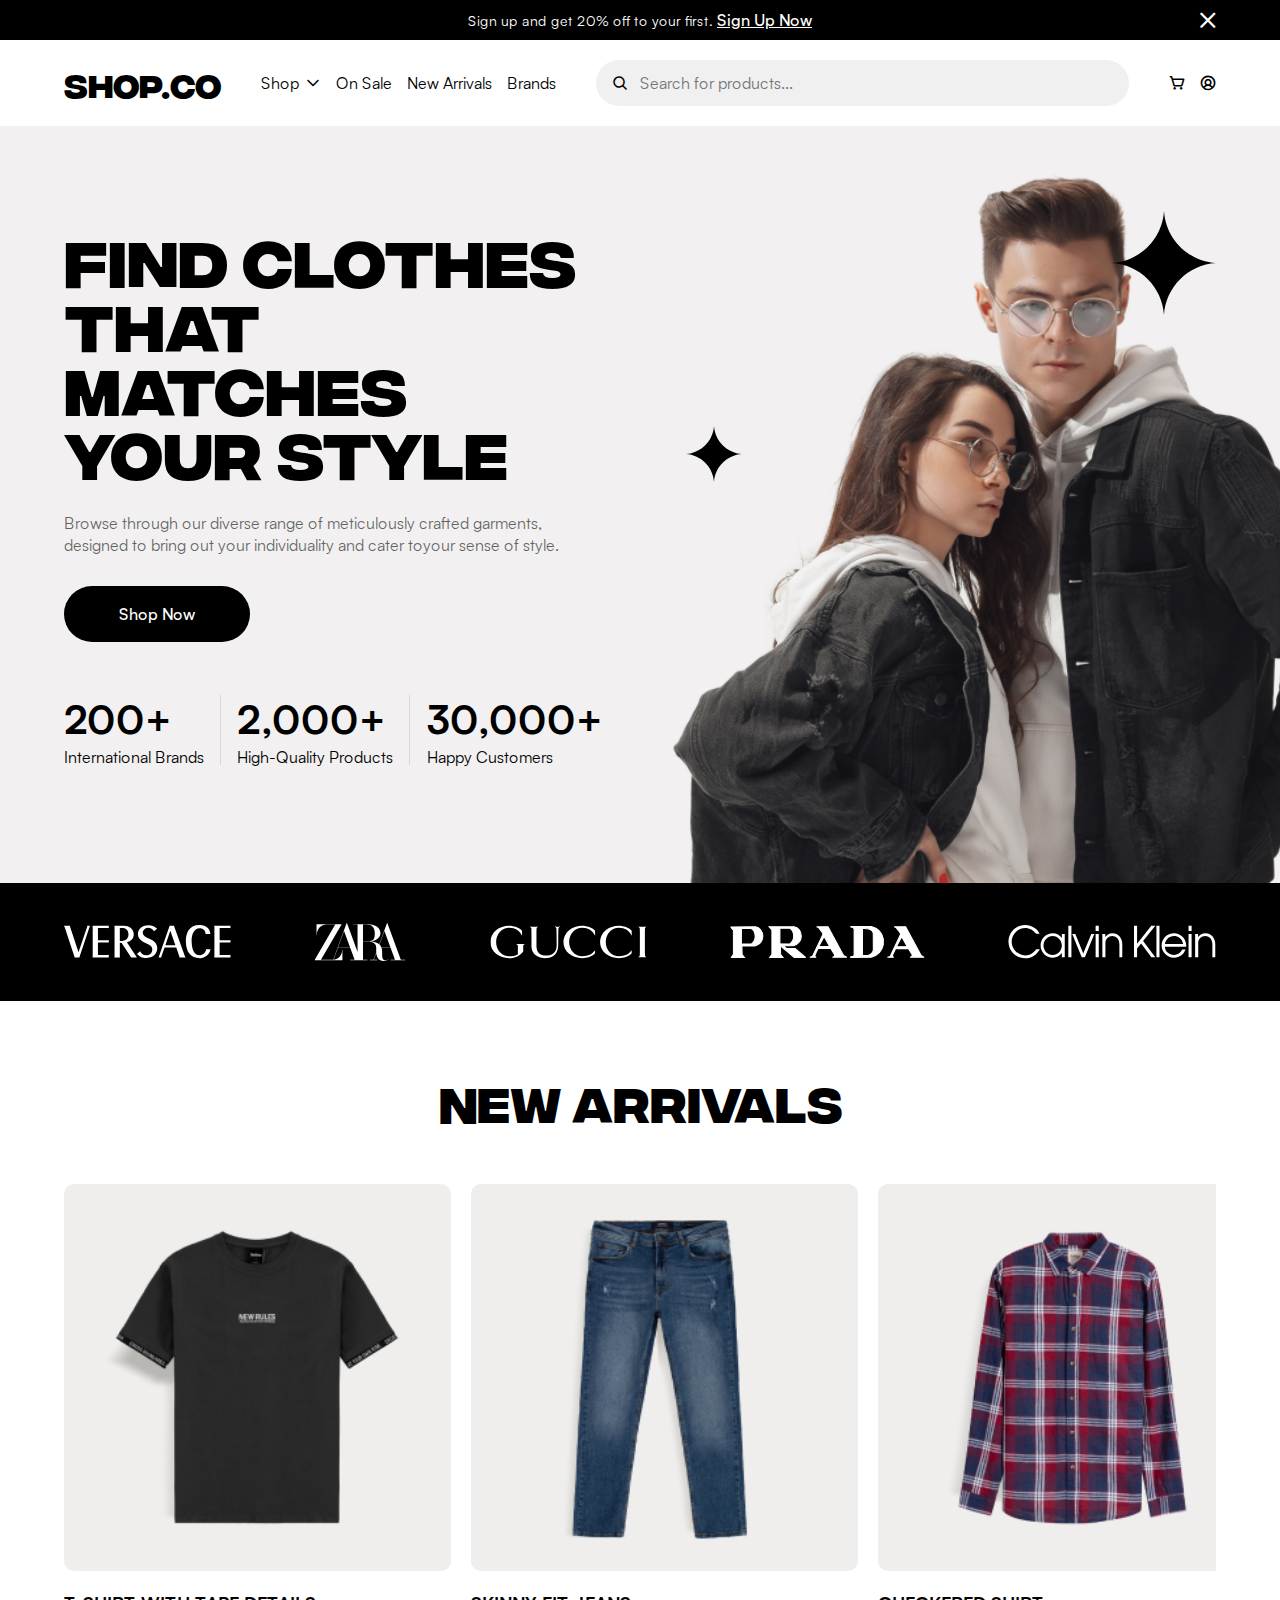
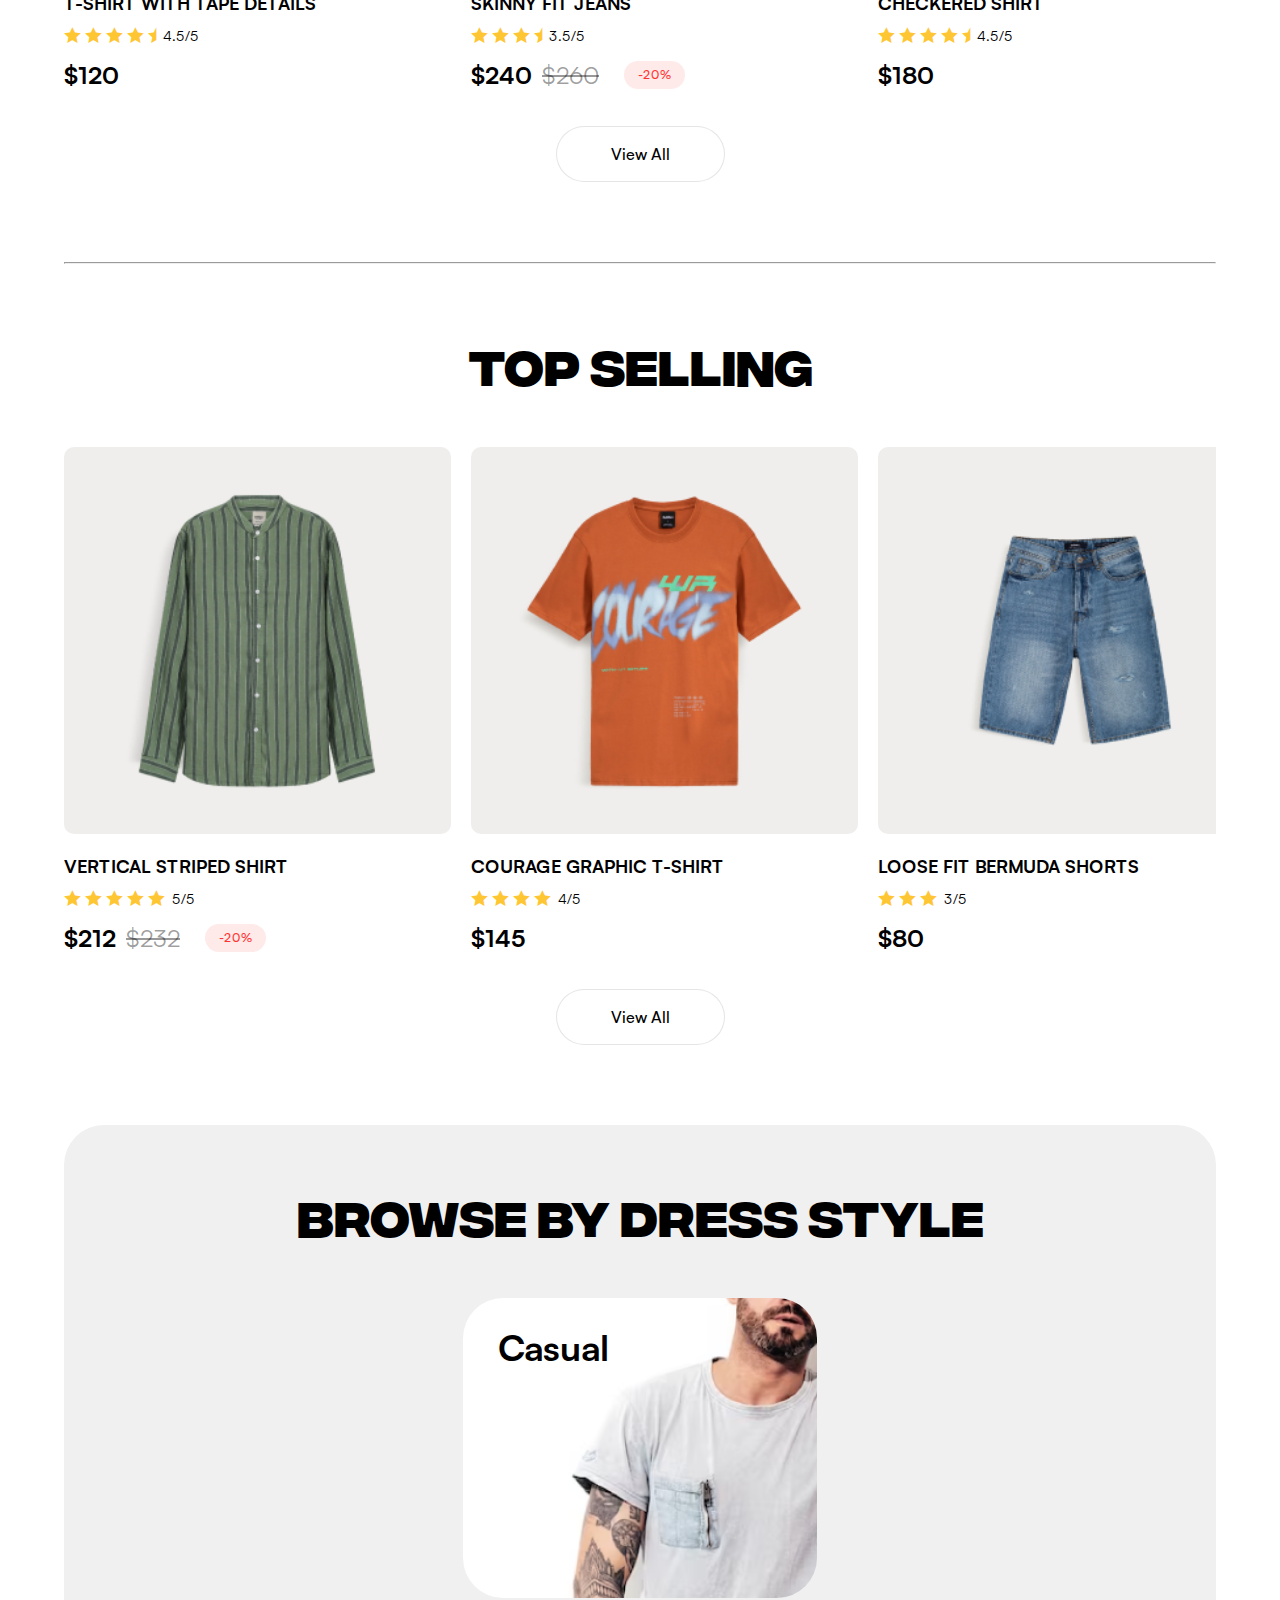
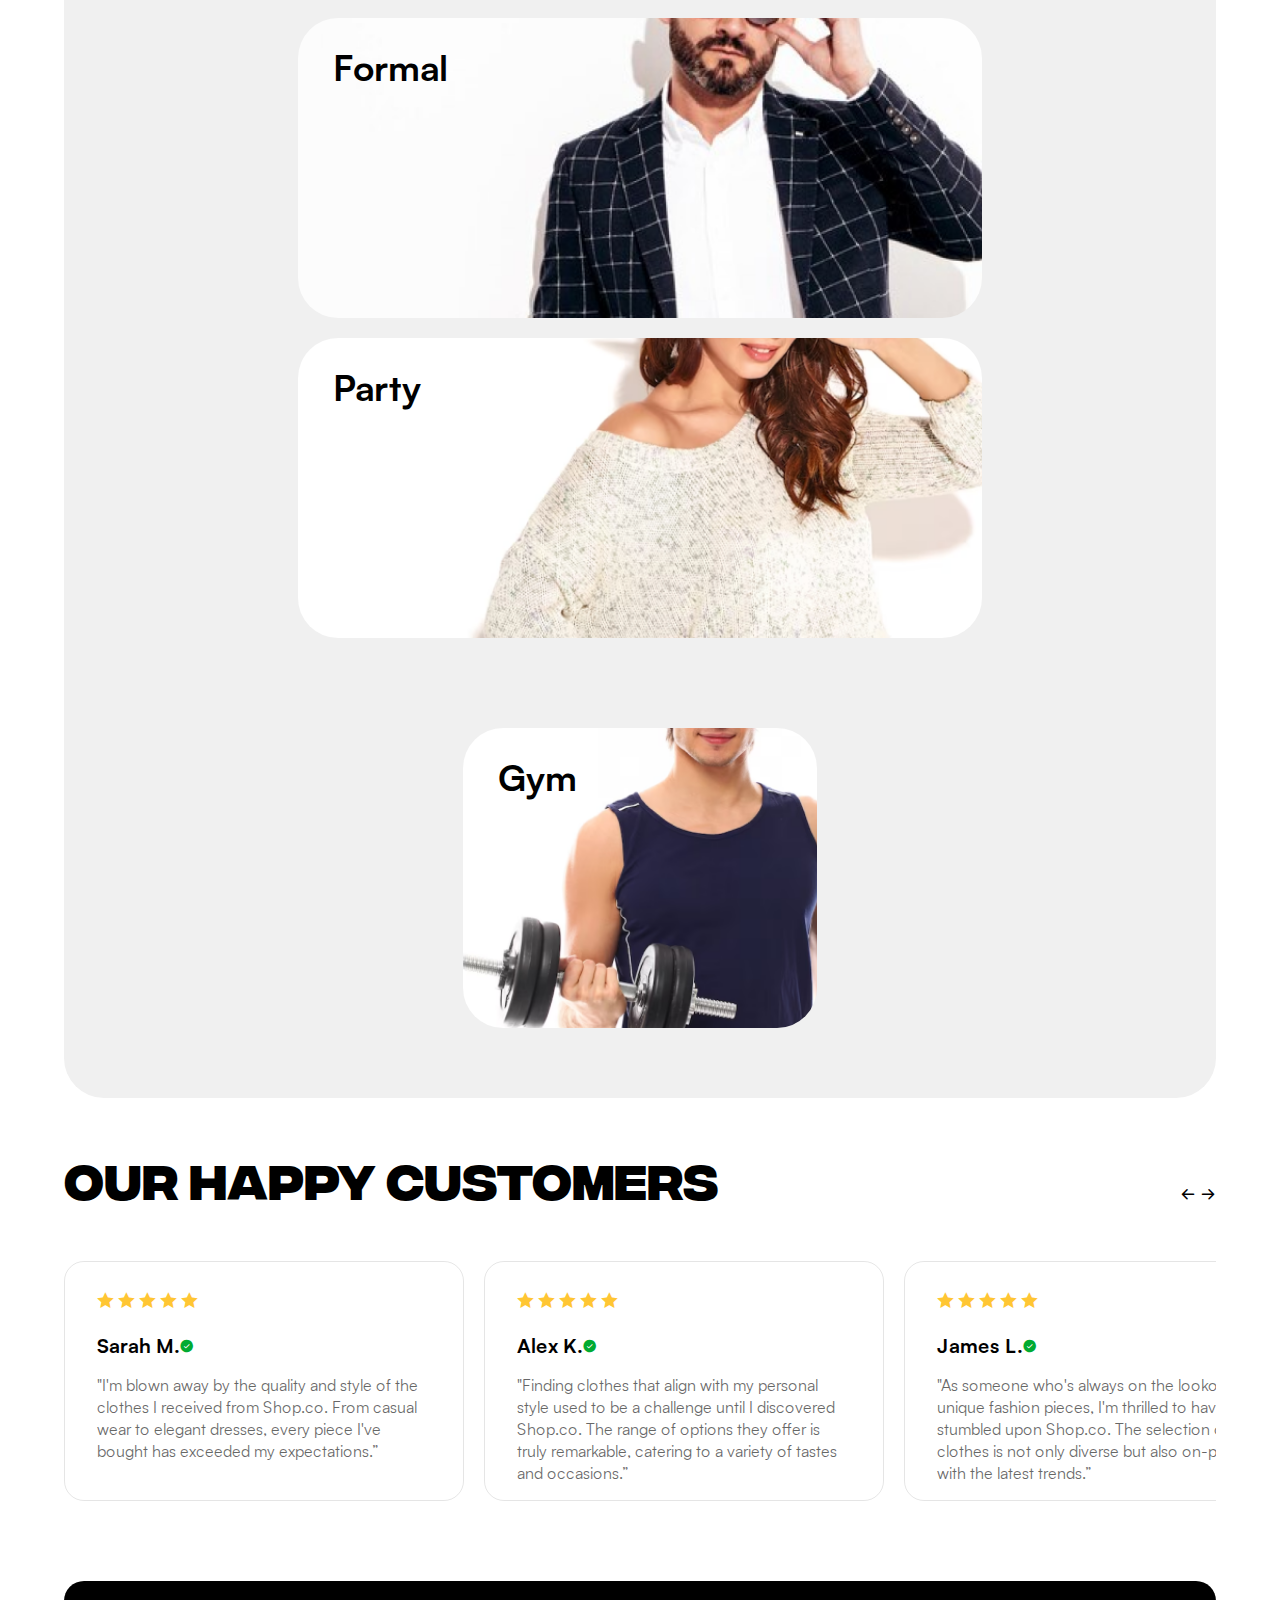
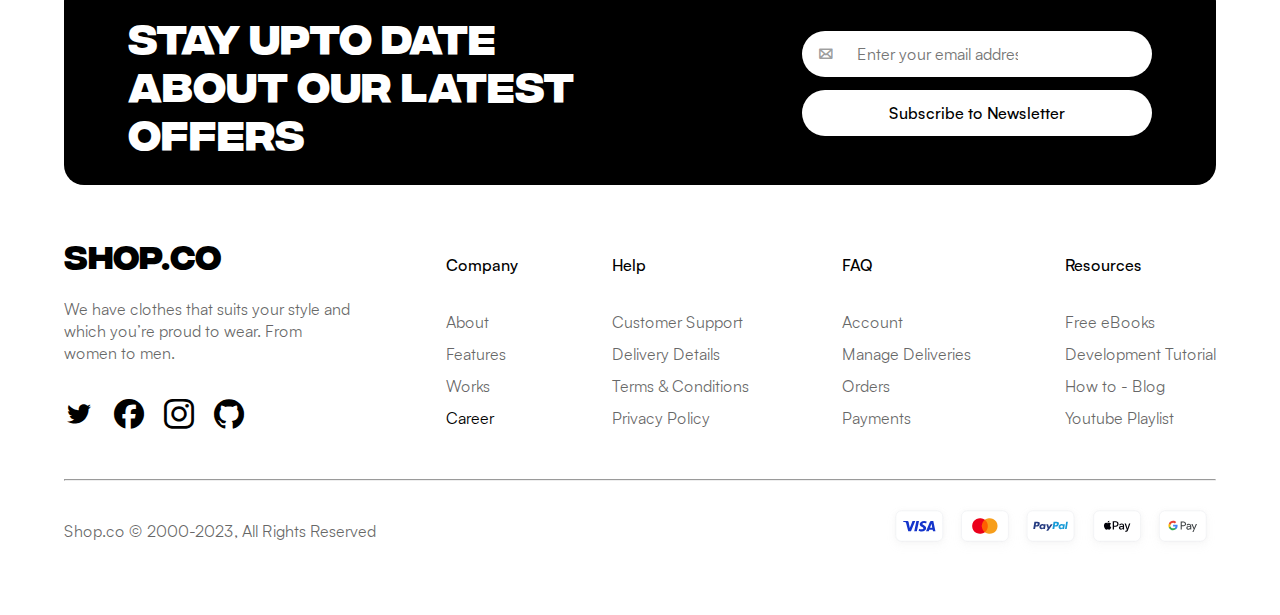
<file: index.html>
<!DOCTYPE html>
<html lang="en">

<head>
    <meta charset="UTF-8">
    <meta name="viewport" content="width=device-width, initial-scale=1.0">
    <title>SHOP.CO</title>
    <link rel="stylesheet" href="./assets/css/color.css">
    <link rel="stylesheet" href="./assets/css/font.css">
    <link rel="stylesheet" href="./assets/css/reset.css">
    <link rel="stylesheet" href="./assets/icons/style.css">
    <link rel="stylesheet" href="./assets/css/style.css">
</head>

<body>
    <!--? SING-IN section -->
    <div class="sing-in container flex-center">
        <div class="sing-in__sing-up">
            <p class="sing-in__title">Sign up and get 20% off to your first.
                <a href="#" class="sing-in__link">Sign Up Now</a>
            </p>
        </div>
        <div class="sing-in__icon">
            <a href="#" class="sing-in__icon__link flex-center">
                <i class="h-icons if-Close"></i>
            </a>
        </div>
    </div>
    <!--? NAVBAR section -->
    <nav class="navbar container flex-center">

        <a class="navbar__bar" href="#">
            <svg xmlns="http://www.w3.org/2000/svg" width="24" height="24" viewBox="0 0 24 24" fill="none">
                <path
                    d="M21.375 12C21.375 12.2984 21.2565 12.5845 21.0455 12.7955C20.8345 13.0065 20.5484 13.125 20.25 13.125H3.75C3.45163 13.125 3.16548 13.0065 2.9545 12.7955C2.74353 12.5845 2.625 12.2984 2.625 12C2.625 11.7016 2.74353 11.4155 2.9545 11.2045C3.16548 10.9935 3.45163 10.875 3.75 10.875H20.25C20.5484 10.875 20.8345 10.9935 21.0455 11.2045C21.2565 11.4155 21.375 11.7016 21.375 12ZM3.75 7.125H20.25C20.5484 7.125 20.8345 7.00647 21.0455 6.7955C21.2565 6.58452 21.375 6.29837 21.375 6C21.375 5.70163 21.2565 5.41548 21.0455 5.2045C20.8345 4.99353 20.5484 4.875 20.25 4.875H3.75C3.45163 4.875 3.16548 4.99353 2.9545 5.2045C2.74353 5.41548 2.625 5.70163 2.625 6C2.625 6.29837 2.74353 6.58452 2.9545 6.7955C3.16548 7.00647 3.45163 7.125 3.75 7.125ZM20.25 16.875H3.75C3.45163 16.875 3.16548 16.9935 2.9545 17.2045C2.74353 17.4155 2.625 17.7016 2.625 18C2.625 18.2984 2.74353 18.5845 2.9545 18.7955C3.16548 19.0065 3.45163 19.125 3.75 19.125H20.25C20.5484 19.125 20.8345 19.0065 21.0455 18.7955C21.2565 18.5845 21.375 18.2984 21.375 18C21.375 17.7016 21.2565 17.4155 21.0455 17.2045C20.8345 16.9935 20.5484 16.875 20.25 16.875Z"
                    fill="black" />
            </svg>
        </a>
        <h1 class="navbar__logo">SHOP.CO</h1>
        <div class="navbar__tool">
            <ul class="navbar__tool__items flex-center">
                <li class="navbar__tool__item">
                    <a href="#" class="navbar__tool__link flex-center">Shop
                        <i class="h-icons if-Down"></i>
                    </a>
                </li>
                <li><a href="#" class="navbar__tool__link">On Sale</a></li>
                <li><a href="#" class="navbar__tool__link">New Arrivals</a></li>
                <li><a href="#" class="navbar__tool__link">Brands</a></li>
            </ul>
        </div>

        <form action="#" class="navbar__form flex-center">
            <div class="navbar__form__icon flex-center">
                <i class="h-icons if-Search"></i>
            </div>
            <input type="text" class="navbar__form__input" placeholder="Search for products...">
        </form>
        <div class="navbar__icon flex-center">
            <i class="h-icons if-Search"></i>
            <i class="h-icons if-Basket"></i>
            <i class="h-icons if-Account"></i>
        </div>
    </nav>
    <!--?Header section -->

    <header class="header background-img">
        <div class="header__star">
            <div class="header__star-lg">
                <svg xmlns="http://www.w3.org/2000/svg" width="104" height="104" viewBox="0 0 104 104" fill="none">
                    <path
                        d="M52 0C53.7654 27.955 76.0448 50.2347 104 52C76.0448 53.7654 53.7654 76.0448 52 104C50.2347 76.0448 27.955 53.7654 0 52C27.955 50.2347 50.2347 27.955 52 0Z"
                        fill="black" />
                </svg>
            </div>
            <div class="header__star-sm">
                <svg xmlns="http://www.w3.org/2000/svg" width="56" height="56" viewBox="0 0 56 56" fill="none">
                    <path
                        d="M28 0C28.9506 15.0527 40.9472 27.0495 56 28C40.9472 28.9506 28.9506 40.9472 28 56C27.0495 40.9472 15.0527 28.9506 0 28C15.0527 27.0495 27.0495 15.0527 28 0Z"
                        fill="black" />
                </svg>
            </div>
        </div>
        <div class="header__title ">
            <h2 class="header__title-main">
                FIND CLOTHES THAT MATCHES YOUR STYLE
            </h2>
            <p class="header__title-explain">
                Browse through our diverse range of
                meticulously crafted garments, designed
                to bring out your individuality and
                cater toyour sense of style.
            </p>
            <div class="header__title-btn-container">

                <button class="header__title-btn btn w100">
                    Shop Now
                </button>
            </div>
        </div>
        <div class="header__contact flex-center flex-jc-sb">
            <div class="header__contact__about">
                <p class="header__contact-amount">200+</p>
                <p class="header__contact-title">International Brands</p>
            </div>
            <span class="header__confer"></span>
            <div class="header__contact__about">
                <p class="header__contact-amount">2,000+</p>
                <p class="header__contact-title">High-Quality Products</p>
            </div>
            <span class="header__confer"></span>
            <div class="header__contact__about">
                <p class="header__contact-amount">30,000+</p>
                <p class="header__contact-title">Happy Customers</p>
            </div>
        </div>
        <div class="header__img-content background-img w100">
        </div>
    </header>
    

    <!-- ? Brand section -->

    <section class="brand flex-center flex-jc-sb">
        <svg xmlns="http://www.w3.org/2000/svg" width="167" height="34" viewBox="0 0 167 34" fill="none">
            <path fill-rule="evenodd" clip-rule="evenodd"
                d="M150.179 0.655656H166.482V3.25336C166.008 3.09436 165.512 3.0124 165.013 3.01061H155.642V15.1491H164.758C165.413 15.1491 165.996 15.0772 166.481 14.9548V17.5411C166.068 17.4443 165.499 17.3952 164.794 17.3952H155.642V29.9466H164.733C165.232 29.9466 165.826 29.874 166.481 29.7159V32.508H150.203C150.333 32.017 150.399 31.511 150.398 31.003V2.19691C150.398 1.56617 150.325 1.04435 150.179 0.655656ZM146.405 8.92219L141.695 8.88659C141.464 6.23976 139.947 3.67765 136.609 3.20567C129.459 2.56211 127.444 10.415 127.626 16.1572C127.809 21.6922 128.694 30.2015 136.075 30.2015C139.171 30.2015 142.144 27.0207 142.047 24.3383L146.405 24.3027C146.089 29.8377 139.741 33.0419 136.718 33.1516C126.389 33.5039 122.066 26.6206 121.848 16.7993C121.654 7.90346 125.296 0 135.504 0C144.244 0.121734 145.931 5.29294 146.405 8.92219ZM72.9408 28.8901L76.0611 26.2803C77.687 28.9635 79.0225 30.1886 82.2517 30.1886C85.5286 30.1886 88.285 28.1982 88.285 24.6786C88.285 22.9423 87.5802 21.522 86.1849 20.4542C85.5528 19.9559 83.951 19.0945 81.4259 17.8928C77.6507 16.0846 73.9731 13.7289 73.9731 8.99551C73.9731 3.02271 79.0467 0.388695 84.3995 0.193636C87.5681 0.0726133 91.5014 1.82174 93.091 3.78728L89.9231 6.22695C89.3581 5.17255 88.5181 4.29083 87.4923 3.6754C86.4665 3.05998 85.2932 2.73381 84.0969 2.73154C80.0541 2.73154 76.8498 7.41724 80.2 10.6464C81.0493 11.4715 82.7863 12.4909 85.4324 13.7047C89.6561 15.6838 93.2612 18.0501 93.2612 23.2825C93.2612 25.0908 92.7878 26.7779 91.853 28.3199C89.9722 31.4273 86.8278 32.9814 82.4339 32.9814C77.3838 32.9814 76.3892 31.8281 72.9408 28.8901ZM28.4893 0.655656H44.7782V3.25336C44.3051 3.09442 43.8094 3.01246 43.3103 3.01061H33.9396V15.1491H43.0554C43.7111 15.1491 44.2941 15.0772 44.7789 14.9548V17.5411C44.366 17.4443 43.7958 17.3952 43.1046 17.3952H33.9396V29.9466H43.0312C43.5289 29.9466 44.124 29.874 44.7789 29.7159V32.508H28.5143C28.6332 32.0151 28.6941 31.5101 28.6958 31.003V2.19691C28.6958 1.56617 28.6225 1.04435 28.4893 0.655656ZM0 0.655656H5.92368V0.947533C5.92368 1.21449 6.0084 1.56617 6.15434 2.01538L14.5049 27.1545L23.0754 1.90574C23.2085 1.48145 23.2818 1.06856 23.2818 0.655656H26.1586C25.8674 1.16537 25.6489 1.61529 25.515 2.01538L15.7308 31.2095C15.6339 31.4886 15.5492 31.9257 15.4766 32.5087H10.6208C10.5474 32.0674 10.4379 31.6329 10.2933 31.2095L0.704065 2.24603C0.482555 1.71187 0.251627 1.18166 0.0113903 0.655656H0ZM62.9145 17.262C66.7986 16.4968 69.7729 13.5232 69.7729 9.27457C69.7729 3.70186 65.1114 0.654944 59.8918 0.654944H50.3509C50.4841 1.14117 50.5574 1.65089 50.5574 2.18481V30.9774C50.5574 31.5968 50.4841 32.1186 50.3509 32.5073H56.0319C55.8929 32.0093 55.8235 31.4944 55.8254 30.9774V17.7476L57.6457 17.9419L67.1631 32.5073H72.8803L62.9145 17.262ZM61.9314 14.8345C60.8998 15.562 59.6611 15.9258 58.2409 15.9258H55.8133V2.97572H57.986C59.8441 2.97572 61.2878 3.43632 62.32 4.35822C63.7282 5.63394 64.4443 7.35744 64.4443 9.51804C64.4443 11.8488 63.6064 13.6214 61.9314 14.8352M120.901 31.1853L110.293 1.71211C110.175 1.37134 110.105 1.01572 110.086 0.655656H105.497C105.497 1.03225 105.436 1.43233 105.29 1.83313L95.0096 31.1853C94.875 31.6089 94.6572 32.0467 94.366 32.508H97.3275C97.3161 32.0225 97.3766 31.5733 97.5105 31.1853L100.556 22.5294H112.27L115.281 31.186C115.439 31.658 115.511 32.0951 115.511 32.508H121.654C121.301 32.0104 121.047 31.5612 120.901 31.1853ZM101.358 20.1865L106.31 5.80266L111.397 20.1865H101.358Z"
                fill="white" />
        </svg>

        <svg xmlns="http://www.w3.org/2000/svg" width="92" height="38" viewBox="0 0 92 38" fill="none">
            <g clip-path="url(#clip0_22_363)">
                <path
                    d="M86.8141 36.8682L73.3318 0.0322557L73.3226 0.00787354H73.0566L70.2802 7.57753L65.2258 21.3583L65.214 21.3474C63.4622 19.8135 60.9908 18.8546 57.8782 18.4976L56.9289 18.4003L57.8707 18.2805C63.0036 17.3652 66.454 14.1482 66.454 10.2723C66.454 4.95736 61.4165 1.24757 54.2006 1.24757H39.1869V1.51668H43.5494V28.98L32.9544 0.0321654L32.9448 0.00787354H32.6788L29.9024 7.57753L19.194 36.7734L19.1281 36.781C18.9451 36.8034 18.7641 36.8212 18.585 36.8346C18.3157 36.8556 18.0479 36.8681 17.7792 36.8681H6.95934L27.5265 1.51659L27.6794 1.25091H2.52491V12.1867H2.79182C2.83914 6.86007 5.96517 1.51659 12.8719 1.51659H21.2043L0.481689 37.133H28.399V26.6557H28.1321C28.0957 31.2985 25.4436 35.7082 19.6764 36.7039L19.493 36.7349L23.8853 24.7547H36.1892L40.6227 36.8682H36.2492V37.1331H53.415V36.8682H49.0228V18.5956H54.0908C59.2482 18.5956 62.2062 20.8821 62.2062 24.8669V28.1082C62.2062 28.4653 62.2306 28.9875 62.2577 29.4242V29.4401L59.5337 36.8665H55.9751V37.1314H63.3413V36.8665H59.821L62.3016 30.104C62.3067 30.1694 62.3093 30.2088 62.3093 30.2088L62.3777 30.8181L62.4436 31.2212C62.8575 33.7149 63.8186 35.548 65.2993 36.6695L65.5122 36.8229C66.6372 37.5991 68.0352 37.9922 69.6695 37.9922C71.8344 37.9922 73.2779 37.4566 74.4697 36.196L74.3134 36.0501C73.2153 37.0559 72.2939 37.4633 71.1393 37.4633C69.172 37.4633 68.1425 35.0954 68.1425 32.7602V28.2188C68.1529 27.092 67.9751 25.9712 67.6162 24.9021L67.5673 24.7613V24.7563H76.5668L81.0003 36.8699H76.6268V37.1347H91.4817V36.8699L86.8141 36.8682ZM23.9832 24.4898L30.0444 7.96485L36.0921 24.4898H23.9832ZM49.0255 18.3299V1.51659H52.8939C58.0615 1.51659 60.7897 4.56507 60.7897 10.3294C60.7897 16.4599 59.2236 18.3299 54.0908 18.3299H49.0255ZM67.4624 24.4898L67.4362 24.4244C67.0363 23.4578 66.454 22.5759 65.7207 21.826L65.4673 21.5745L65.4403 21.5494L70.4186 7.96485L76.4663 24.4898H67.4624Z"
                    fill="white" />
            </g>
            <defs>
                <clipPath id="clip0_22_363">
                    <rect width="91" height="38" fill="white" transform="translate(0.481689)" />
                </clipPath>
            </defs>
        </svg>

        <svg xmlns="http://www.w3.org/2000/svg" width="157" height="36" viewBox="0 0 157 36" fill="none">
            <g clip-path="url(#clip0_22_365)">
                <path
                    d="M141.794 11.2934L141.502 11.3855C140.369 9.04204 138.749 7.17651 136.644 5.78893C134.571 4.40133 131.964 3.70752 128.822 3.70752C127.073 3.70752 125.405 4.06211 123.818 4.77129C122.231 5.44972 120.838 6.42104 119.64 7.68525C118.474 8.91865 117.534 10.4142 116.822 12.1718C116.109 13.9294 115.753 15.872 115.753 17.9997C115.753 20.1273 116.109 22.0699 116.822 23.8275C117.534 25.5851 118.474 27.096 119.64 28.3603C120.838 29.5937 122.231 30.5496 123.818 31.228C125.405 31.9063 127.073 32.2455 128.822 32.2455C131.931 32.2455 134.458 31.783 136.401 30.8579C138.377 29.9021 140.045 28.4528 141.405 26.5102L141.697 26.6024L141.6 29.5626C140.855 30.3026 139.997 30.9656 139.025 31.5514C138.053 32.1065 137.001 32.5844 135.867 32.9853C134.766 33.3553 133.616 33.6328 132.418 33.8178C131.219 34.0339 130.021 34.1419 128.822 34.1419C126.328 34.1419 123.948 33.7564 121.681 32.9855C119.413 32.2146 117.421 31.1354 115.705 29.7478C113.988 28.3294 112.628 26.6335 111.624 24.66C110.62 22.6558 110.117 20.4356 110.117 17.9996C110.117 15.5636 110.62 13.3589 111.624 11.3855C112.628 9.38116 113.988 7.6698 115.705 6.25142C117.421 4.83298 119.413 3.75374 121.681 3.01369C123.948 2.24279 126.328 1.85734 128.822 1.85734C130.021 1.85734 131.219 1.94984 132.418 2.13486C133.616 2.31987 134.766 2.61281 135.867 3.01369C137.001 3.38372 138.053 3.86167 139.025 4.44757C139.997 5.0026 140.855 5.65013 141.6 6.39017L141.794 11.2934ZM34.7337 20.1277C34.3776 20.2817 34.0375 20.4822 33.7134 20.7293C33.3893 20.9758 33.2273 21.315 33.2273 21.7469V27.4359C31.6726 29.5636 29.6807 31.2133 27.2515 32.385C24.8223 33.5568 22.1339 34.1427 19.1865 34.1427C16.6925 34.1427 14.3119 33.7572 12.0447 32.9863C9.77742 32.2154 7.78547 31.1362 6.06882 29.7486C4.3522 28.3302 2.99183 26.6343 1.98774 24.6608C0.983707 22.6566 0.481689 20.4364 0.481689 18.0004C0.481689 15.5644 0.983707 13.3597 1.98774 11.3863C2.99183 9.38192 4.3522 7.67056 6.06882 6.25218C7.78547 4.83374 9.77742 3.75451 12.0447 3.01449C14.3119 2.24356 16.6925 1.8581 19.1865 1.8581C20.3849 1.8581 21.5833 1.9506 22.7818 2.13561C23.9801 2.32062 25.1299 2.61357 26.2312 3.01445C27.3648 3.38447 28.4175 3.86243 29.3891 4.44832C30.3608 5.00335 31.2192 5.65089 31.9642 6.39093L32.1588 11.2937L31.8673 11.3859C30.7337 9.04238 29.1142 7.17683 27.0089 5.78925C24.936 4.40165 22.3286 3.70784 19.1868 3.70784C17.4378 3.70784 15.7698 4.06245 14.1828 4.77165C12.5957 5.45005 11.2029 6.42136 10.0045 7.68557C8.83844 8.919 7.89917 10.4145 7.18667 12.1721C6.47405 13.9297 6.11774 15.8724 6.11774 18C6.11774 20.0968 6.45784 22.024 7.13804 23.7816C7.85063 25.5392 8.78993 27.0501 9.95594 28.3144C11.1543 29.5478 12.547 30.5191 14.1341 31.2283C15.7212 31.9067 17.4055 32.2459 19.1868 32.2459C22.5554 32.2459 25.438 31.6292 27.8348 30.3958V21.7465C27.8348 21.315 27.6568 20.9758 27.3007 20.7289C26.9766 20.4824 26.6527 20.2819 26.329 20.1273L26.3734 19.8963C26.5351 19.9245 26.8267 19.9553 27.2479 19.9885C27.6692 20.0167 28.1064 20.0475 28.5597 20.0807H32.7381C33.1268 20.0525 33.4993 20.0218 33.8556 19.9885C34.2117 19.9603 34.4869 19.9296 34.6813 19.8963L34.7337 20.1277ZM69.9237 2.82908C69.5996 2.98307 69.2757 3.18359 68.952 3.43065C68.6279 3.67714 68.4499 4.13967 68.4179 4.81822C68.3883 5.55827 68.356 6.49875 68.321 7.63967C68.321 8.74976 68.3062 10.014 68.2766 11.4323C68.2766 12.8508 68.2618 14.3926 68.2321 16.0577V21.2381C68.2025 23.2423 67.9433 24.9537 67.4545 26.3721C66.9687 27.7905 66.3209 28.9776 65.5112 29.9335C64.7339 30.8895 63.8593 31.6449 62.8876 32.2C61.9483 32.755 61.009 33.1713 60.0697 33.4488C59.1628 33.7573 58.3045 33.9423 57.4949 34.0038C56.6851 34.0963 56.0535 34.1426 55.6 34.1426C53.7539 34.1426 51.9724 33.9113 50.2557 33.4488C48.5391 33.0173 47.033 32.3081 45.7375 31.3211C44.4419 30.3344 43.4055 29.0547 42.6281 27.4822C41.8508 25.9096 41.4621 23.9978 41.4621 21.7468V16.5203V11.7099C41.4621 10.2298 41.4473 8.90384 41.4177 7.73214C41.4177 6.52954 41.4028 5.55823 41.3732 4.81818C41.3436 4.13979 41.1656 3.67726 40.8391 3.43061C40.515 3.18411 40.1911 2.98359 39.8674 2.82904L39.9119 2.59806C40.0736 2.62626 40.3329 2.65699 40.6895 2.69025C41.0782 2.71845 41.4669 2.74918 41.8555 2.78243C42.2768 2.78243 42.6817 2.79653 43.0702 2.82473H44.8192C45.2079 2.79653 45.6127 2.78243 46.0337 2.78243C46.455 2.75423 46.8437 2.7235 47.1998 2.69025C47.5884 2.66204 47.8636 2.63132 48.0254 2.59806L48.0698 2.82904C47.7137 2.98303 47.3736 3.18355 47.0496 3.43061C46.7581 3.6771 46.596 4.13963 46.5634 4.81818C46.5338 5.55823 46.5015 6.52954 46.4666 7.73214V21.7468C46.4666 25.1078 47.2925 27.59 48.9443 29.1935C50.5962 30.7969 53.0416 31.5986 56.2806 31.5986C57.2198 31.5986 58.2887 31.4906 59.4871 31.2746C60.6856 31.0281 61.803 30.5347 62.8394 29.7945C63.9082 29.0544 64.799 28.0061 65.5115 26.6493C66.2565 25.2925 66.629 23.4887 66.629 21.2377C66.629 18.8017 66.6142 16.7204 66.5845 14.9936C66.5845 13.236 66.5697 11.7405 66.5401 10.5071C66.5401 9.24282 66.5253 8.16358 66.4957 7.26933C66.466 6.37514 66.4337 5.55801 66.3988 4.81795C66.3691 4.13955 66.1911 3.67702 65.8646 3.43037C65.5405 3.18387 65.2167 2.98334 64.893 2.82876L64.9374 2.59782C65.2935 2.65928 65.6984 2.72104 66.152 2.78311C66.6052 2.81131 67.0263 2.82541 67.4152 2.82541C67.7713 2.82541 68.1761 2.81131 68.6298 2.78311C69.1156 2.72165 69.5367 2.65989 69.893 2.59782L69.9237 2.82908ZM105.178 11.2934L104.886 11.3855C103.753 9.04204 102.133 7.17651 100.028 5.78893C97.955 4.40133 95.3476 3.70752 92.2059 3.70752C90.4569 3.70752 88.7888 4.06211 87.2017 4.77129C85.6146 5.44972 84.2219 6.42104 83.0235 7.68525C81.8575 8.91865 80.9182 10.4142 80.2056 12.1718C79.4931 13.9294 79.1368 15.8721 79.1368 17.9997C79.1368 20.1273 79.4931 22.0699 80.2056 23.8275C80.9183 25.5851 81.8576 27.096 83.0235 28.3603C84.2219 29.5937 85.6146 30.5496 87.2017 31.228C88.7888 31.9063 90.4569 32.2455 92.2059 32.2455C95.3153 32.2455 97.8417 31.783 99.785 30.8579C101.761 29.9021 103.429 28.4528 104.789 26.5102L105.081 26.6024L104.984 29.5626C104.239 30.3026 103.38 30.9656 102.409 31.5514C101.437 32.1064 100.384 32.5844 99.2508 32.9853C98.1496 33.3553 96.9998 33.6328 95.8013 33.8178C94.6029 34.0338 93.4045 34.1419 92.2062 34.1419C89.7121 34.1419 87.3315 33.7564 85.0643 32.9855C82.797 32.2146 80.8051 31.1354 79.0885 29.7478C77.3718 28.3294 76.0114 26.6335 75.0074 24.66C74.0033 22.6557 73.5013 20.4356 73.5013 17.9996C73.5013 15.5636 74.0033 13.3589 75.0074 11.3855C76.0114 9.38112 77.3718 7.66976 79.0885 6.25138C80.8051 4.83294 82.797 3.7537 85.0643 3.01365C87.3315 2.24275 89.7122 1.8573 92.2062 1.8573C93.4045 1.8573 94.6029 1.94981 95.8013 2.13482C96.9998 2.31983 98.1496 2.61277 99.2508 3.01365C100.384 3.38368 101.437 3.86163 102.409 4.44753C103.38 5.00256 104.239 5.65009 104.984 6.39013L105.178 11.2934ZM156.437 33.356C156.275 33.3278 156 33.297 155.612 33.2638C155.256 33.2638 154.867 33.2497 154.446 33.2215C154.024 33.2215 153.619 33.2074 153.231 33.1792H150.316C149.928 33.2074 149.539 33.2381 149.15 33.2714C148.794 33.2996 148.519 33.3303 148.325 33.3635L148.28 33.1782C148.604 33.0242 148.928 32.8237 149.252 32.5766C149.576 32.3302 149.754 31.8676 149.786 31.1891C149.816 30.449 149.83 29.6782 149.83 28.8764C149.86 28.0747 149.875 27.165 149.875 26.1475V22.6785V18.007V13.3355V9.82025C149.875 8.80269 149.86 7.90846 149.83 7.13756C149.83 6.33585 149.816 5.56497 149.786 4.82493C149.756 4.14653 149.578 3.68401 149.252 3.43735C148.928 3.15984 148.604 2.94407 148.28 2.79005L148.325 2.6048C148.519 2.66626 148.794 2.71251 149.15 2.74356C149.539 2.74356 149.928 2.75766 150.316 2.78586C150.737 2.81406 151.142 2.82817 151.531 2.82817H153.231C153.62 2.79996 154.025 2.78586 154.446 2.78586C154.867 2.75766 155.256 2.72693 155.612 2.69368C156 2.66548 156.275 2.63475 156.437 2.60149L156.482 2.78682C156.126 2.94081 155.786 3.15656 155.461 3.43408C155.17 3.68057 155.008 4.1431 154.975 4.82166C154.946 5.5617 154.913 6.33257 154.878 7.13429V28.8732C154.908 29.6749 154.94 30.4458 154.975 31.1858C155.005 31.8642 155.167 32.3267 155.461 32.5734C155.786 32.8199 156.126 33.0204 156.482 33.1749L156.437 33.356Z"
                    fill="white" />
            </g>
            <defs>
                <clipPath id="clip0_22_365">
                    <rect width="156" height="36" fill="white" transform="translate(0.481689)" />
                </clipPath>
            </defs>
        </svg>

        <svg xmlns="http://www.w3.org/2000/svg" width="195" height="32" viewBox="0 0 195 32" fill="none">
            <g clip-path="url(#clip0_22_367)">
                <path fill-rule="evenodd" clip-rule="evenodd"
                    d="M0.481689 0.90175L3.41386 4.20848V28.4106L1.24066 31.5774L14.5501 31.5978L12.1512 28.6839L11.9021 19.9679L24.7353 20.0375C28.6251 18.7425 32.6238 15.9815 32.8159 10.3996C32.7545 4.99032 29.452 1.52086 25.6177 0.830605L0.481689 0.90175ZM11.4265 2.44953V17.9977L21.2728 18.0689C23.5131 16.2623 25.2115 14.8787 25.1436 10.5411C25.1115 7.00433 24.3649 3.92011 21.0689 2.45029L11.4265 2.44953ZM38.9753 0.725402L41.9075 4.03289V28.2351L39.7343 31.4033L53.043 31.4222L50.6441 28.5083L50.395 19.7923H50.4483L64.1982 31.5206L75.6091 31.4275L65.1946 22.4193H56.5004L53.436 19.8089L63.2282 19.8619C67.118 18.5669 71.1159 15.8059 71.3088 10.224C71.2482 4.81548 67.9456 1.34527 64.1106 0.65577L38.9753 0.725402ZM49.9194 2.27318V17.8214L59.7657 17.8925C62.0068 16.0859 63.7044 14.7024 63.6365 10.364C63.6044 6.82798 62.8578 3.74301 59.5619 2.27318H49.9194ZM86.5949 0.690586H98.0708L113.009 28.4106C113.656 30.551 115.589 30.2869 116.88 31.2254H102.416L104.59 30.5457L104.454 28.4818L100.719 22.5011L88.0208 22.5722L85.3049 28.3418C85.2143 28.998 84.5123 29.496 85.0331 30.3111L86.0522 31.2958L79.805 31.155L82.5217 30.3111L92.7741 8.71181V7.23365L88.4423 1.45502L86.5949 0.690586ZM88.8236 20.5976L94.0977 10.6123L99.5888 20.5416L88.8236 20.5976ZM164.197 0.751135H175.672L190.611 28.4712C191.257 30.6116 193.191 30.3475 194.482 31.286H180.017L182.191 30.6048L182.055 28.5408L178.32 22.5616L165.622 22.6328L162.906 28.4008C162.815 29.0585 162.114 29.5565 162.634 30.3717L163.653 31.3563L157.407 31.2156L160.123 30.3717L170.376 8.77235V7.29345L166.044 1.51557L164.197 0.751135ZM166.425 20.6589L171.699 10.6736L177.191 20.6013L166.425 20.6589ZM120.849 0.402222L141.292 0.514994C147.875 2.05672 152.064 6.07868 153.363 13.0948L153.308 18.5669C152.108 24.8186 148.175 29.1319 141.238 31.3155L120.74 31.373L120.737 30.7107C123.853 30.4754 124.102 30.1196 124.11 28.2699V3.33506C124.075 1.96741 123.802 1.11594 120.794 1.02209L120.849 0.402222ZM132.469 2.53581L132.45 29.5134C135.146 29.5225 137.485 29.7753 138.806 29.1009C141.801 27.7333 143.191 25.633 143.319 23.6598L143.247 7.73016C143.248 5.1818 140.482 3.38274 138.885 2.91425C137.743 2.49116 135.465 2.47375 132.469 2.53581Z"
                    fill="white" stroke="white" stroke-width="1.02419" stroke-miterlimit="2.613" />
            </g>
            <defs>
                <clipPath id="clip0_22_367">
                    <rect width="194" height="32" fill="white" transform="translate(0.481689)" />
                </clipPath>
            </defs>
        </svg>

        <svg xmlns="http://www.w3.org/2000/svg" width="208" height="34" viewBox="0 0 208 34" fill="none">
            <path fill-rule="evenodd" clip-rule="evenodd"
                d="M17.1298 30.4522C9.89114 30.4522 3.71249 23.8867 3.71249 16.7255C3.71249 9.59072 9.76182 2.89479 17.0778 2.89479C21.887 2.89479 25.3499 5.22146 28.1684 8.86674H31.7098C30.6498 6.95346 29.5125 5.19603 27.7805 3.82545C24.8072 1.42142 20.9552 0 17.1298 0C7.95243 0 0.481689 7.57464 0.481689 16.7C0.481689 25.8508 8.05633 33.3481 17.1817 33.3481C20.9044 33.3481 24.5497 31.9786 27.471 29.6774C29.3069 28.204 30.599 26.2907 31.8402 24.3255H28.2989C25.5058 27.9708 21.9389 30.4522 17.1298 30.4522ZM53.8391 13.0028C51.6163 10.1334 48.5911 8.32404 44.843 8.32404C38.1217 8.32404 32.5896 13.7798 32.5896 20.5012C32.5896 27.2214 38.1482 32.728 44.843 32.728C48.747 32.728 51.4605 31.0988 53.8391 28.1001V32.1842H56.7604V8.89216H53.8391V13.0028ZM44.6883 30.0388C39.5431 30.0388 35.4844 25.5668 35.4844 20.5266C35.4844 15.5107 39.5177 11.0132 44.6883 11.0132C49.8324 11.0132 53.8391 15.5118 53.8391 20.5266C53.8391 25.5668 49.8059 30.0388 44.6883 30.0388ZM60.3018 32.1842H63.4309V0.670921H60.3018V32.1842ZM75.2444 28.487L67.3337 8.89216H64.2312L73.7191 32.1842H76.8725L86.335 8.89216H83.2844L75.2444 28.487ZM87.6271 32.1842H90.7551V8.89216H87.6271V32.1842ZM87.6271 5.89348H90.7551V0.670921H87.6271V5.89348ZM104.224 8.32293C101.277 8.32293 99.1831 9.87478 97.2444 11.9428V8.89216H94.3485V32.1842H97.4245V17.991C97.3991 14.2429 100.501 11.0121 104.275 11.0121C109.005 11.0121 111.383 15.1228 111.383 19.3627V32.1853H114.278V19.3627C114.279 13.3134 110.739 8.32293 104.224 8.32293ZM143.311 0.670921L129.093 18.7415V0.670921H126.017V32.1842H129.093V23.5242L133.126 18.5094L143.389 32.1842H147.294L135.09 16.0269L147.294 0.670921H143.311ZM148.43 32.1842H151.482V0.670921H148.43V32.1842ZM176.738 14.7602C174.618 10.8043 170.378 8.32293 165.905 8.32293C159.236 8.32293 153.599 13.8815 153.599 20.5509C153.599 27.2711 159.287 32.7269 165.959 32.7269C169.137 32.7269 172.267 31.4602 174.566 29.2629C175.963 27.9443 176.79 26.2896 177.538 24.5576H174.256C172.601 27.7895 169.679 30.0377 165.904 30.0377C163.605 30.0377 161.355 29.107 159.65 27.5298C157.89 25.9282 157.115 23.9619 156.778 21.6363H178.263C178.264 19.2068 177.927 16.8802 176.738 14.7602ZM156.883 18.9482C157.816 14.5801 161.252 11.0121 165.959 11.0121C169.914 11.0121 174.154 13.4427 175.084 18.9482H156.883ZM180.539 32.1842H183.614V8.89216H180.539V32.1842ZM180.539 5.99738H183.614V0.670921H180.539V5.99738ZM197.136 8.32293C194.135 8.32293 192.042 9.87478 190.077 11.9428V8.89216H187.13V32.1842H190.232V17.991C190.207 14.2175 193.387 11.0121 197.186 11.0121C201.892 11.0121 204.375 15.1228 204.375 19.3627V32.1853H207.27V19.3627C207.27 13.3134 203.675 8.32293 197.136 8.32293Z"
                fill="white" />
        </svg>
    </section>

    <!--? Main section-->

    <main class="main container">
        <p class="main__boxs__title title"> NEW ARRIVALS </p>
        <div class="main__boxs__container flex-center flex-jc-sb">
            <div class="main__box">
                <div class="main__box-img-container">
                    <img class="main__box-img" src="./assets/images/img1.png" alt="img">
                </div>
                <div class="main__box-produce">
                    <p class="main__boxs__produce-name">T-SHIRT WITH TAPE DETAILS</p>
                    <div class="main__box__produce-value flex-center flex-jc-sb">
                        <a href="#" class="main__value-icon">
                            <i class="h-icons if-Star-3"></i>
                            <i class="h-icons if-Star-3"></i>
                            <i class="h-icons if-Star-3"></i>
                            <i class="h-icons if-Star-3"></i>
                            <i class="h-icons if-Star-5"></i>
                        </a>
                        <p class="main__value-number">4.5/5</p>
                    </div>
                    <p class="main__value-price">$120</p>
                </div>
            </div>
            <div class="main__box">
                <div class="main__box-img-container">
                    <img class="main__box-img" src="./assets/images/img2.png" alt="img">
                </div>
                <div class="main__box-produce">
                    <p class="main__boxs__produce-name">SKINNY FIT JEANS</p>
                    <div class="main__box__produce-value flex-center flex-jc-sb">
                        <a href="#" class="main__value-icon">
                            <i class="h-icons if-Star-3"></i>
                            <i class="h-icons if-Star-3"></i>
                            <i class="h-icons if-Star-3"></i>
                            <i class="h-icons if-Star-5"></i>
                        </a>
                        <p class="main__value-number">3.5/5</p>
                    </div>
                    <div class="main__value-price-container flex-center">
                        <p class="main__value-price">$240</p>
                        <p class="main__value-price-eks">$260</p>
                        <p class="main__value-price-percent">-20%</p>
                    </div>
                </div>
            </div>
            <div class="main__box">
                <div class="main__box-img-container">
                    <img class="main__box-img" src="./assets/images/img3.png" alt="img">
                </div>
                <div class="main__box-produce">
                    <p class="main__boxs__produce-name">CHECKERED SHIRT</p>
                    <div class="main__box__produce-value flex-center">
                        <a href="#" class="main__value-icon">
                            <i class="h-icons if-Star-3"></i>
                            <i class="h-icons if-Star-3"></i>
                            <i class="h-icons if-Star-3"></i>
                            <i class="h-icons if-Star-3"></i>
                            <i class="h-icons if-Star-5"></i>
                        </a>
                        <p class="main__value-number">4.5/5</p>
                    </div>
                    <p class="main__value-price">$180</p>
                </div>
            </div>
            <div class="main__box">
                <div class="main__box-img-container">
                    <img class="main__box-img" src="./assets/images/img4.png" alt="img">
                </div>
                <div class="main__box-produce">
                    <p class="main__boxs__produce-name">SLEEVE STRIPED T-SHIRT</p>
                    <div class="main__box__produce-value flex-center flex-jc-sb">
                        <a href="#" class="main__value-icon">
                            <i class="h-icons if-Star-3"></i>
                            <i class="h-icons if-Star-3"></i>
                            <i class="h-icons if-Star-3"></i>
                            <i class="h-icons if-Star-3"></i>
                            <i class="h-icons if-Star-5"></i>
                        </a>
                        <p class="main__value-number">4.5/5</p>
                    </div>
                    <div class="main__value-price-container flex-center">
                        <p class="main__value-price">$130</p>
                        <p class="main__value-price-eks">$160</p>
                        <p class="main__value-price-percent">-30%</p>
                    </div>
                </div>
            </div>
        </div>
        <div class="main__btn__container flex-center">
            <button class="main__btn btn">View All</button>
        </div>
        <hr>
        <p class="main__boxs__title title"> TOP SELLING </p>
        <div class="main__boxs__container flex-center flex-jc-sb">
            <div class="main__box">
                <div class="main__box-img-container">
                    <img class="main__box-img" src="./assets/images/img5.png" alt="img">
                </div>
                <div class="main__box-produce">
                    <p class="main__boxs__produce-name">VERTICAL STRIPED SHIRT </p>
                    <div class="main__box__produce-value flex-center flex-jc-sb">
                        <a href="#" class="main__value-icon">
                            <i class="h-icons if-Star-3"></i>
                            <i class="h-icons if-Star-3"></i>
                            <i class="h-icons if-Star-3"></i>
                            <i class="h-icons if-Star-3"></i>
                            <i class="h-icons if-Star-3"></i>
                        </a>
                        <p class="main__value-number">5/5</p>
                    </div>
                    <div class="main__value-price-container flex-center">
                        <p class="main__value-price">$212</p>
                        <p class="main__value-price-eks">$232</p>
                        <p class="main__value-price-percent">-20%</p>
                    </div>
                </div>
            </div>
            <div class="main__box">
                <div class="main__box-img-container">
                    <img class="main__box-img" src="./assets/images/img6 .png" alt="img">
                </div>
                <div class="main__box-produce">
                    <p class="main__boxs__produce-name">COURAGE GRAPHIC T-SHIRT</p>
                    <div class="main__box__produce-value flex-center flex-jc-sb">
                        <a href="#" class="main__value-icon">
                            <i class="h-icons if-Star-3"></i>
                            <i class="h-icons if-Star-3"></i>
                            <i class="h-icons if-Star-3"></i>
                            <i class="h-icons if-Star-3"></i>
                        </a>
                        <p class="main__value-number">4/5</p>
                    </div>
                    <p class="main__value-price">$145</p>
                </div>
            </div>
            <div class="main__box">
                <div class="main__box-img-container">
                    <img class="main__box-img" src="./assets/images/img7.png" alt="img">
                </div>
                <div class="main__box-produce">
                    <p class="main__boxs__produce-name">LOOSE FIT BERMUDA SHORTS</p>
                    <div class="main__box__produce-value flex-center flex-jc-sb">
                        <a href="#" class="main__value-icon">
                            <i class="h-icons if-Star-3"></i>
                            <i class="h-icons if-Star-3"></i>
                            <i class="h-icons if-Star-3"></i>
                        </a>
                        <p class="main__value-number">3/5</p>
                    </div>
                    <div class="main__value-price-container">
                        <p class="main__value-price">$80</p>
                    </div>
                </div>
            </div>
            <div class="main__box">
                <div class="main__box-img-container">
                    <img class="main__box-img" src="./assets/images/img8.png" alt="img">
                </div>
                <div class="main__box-produce">
                    <p class="main__boxs__produce-name">FADED SKINNY JEANS</p>
                    <div class="main__box__produce-value flex-center flex-jc-sb">
                        <a href="#" class="main__value-icon">
                            <i class="h-icons if-Star-3"></i>
                            <i class="h-icons if-Star-3"></i>
                            <i class="h-icons if-Star-3"></i>
                            <i class="h-icons if-Star-3"></i>
                        </a>
                        <p class="main__value-number">4.5/5</p>
                    </div>
                    <p class="main__value-price">$210</p>
                </div>
            </div>
        </div>
        <div class="main__btn__container flex-center">
            <button class="main__btn btn">View All</button>
        </div>
    </main>

    <!-- ? Activite section  -->

    <section class="activite container">
        <p class="activite__title title">BROWSE BY dress STYLE</p>
        <div class="activite__boxs container flex-center">
            <div class="activite__box background-img">
                <p class="activite__box-title">Casual</p>
            </div>
            <div class="activite__box background-img">
                <p class="activite__box-title">Formal</p>
            </div>
            <div class="activite__box background-img">
                <p class="activite__box-title">Party</p>
            </div>
            <div class="activite__box background-img">
                <p class="activite__box-title">Gym</p>
            </div>
        </div>
    </section>

    <!--? Client comment  -->

    <section class="client  container ">
        <div class="client__title-container flex-jc-sb">
            <p class="client__title title">OUR HAPPY CUSTOMERS</p>
            <span>
                <i class="h-icons if-Left"></i>
                <i class="h-icons if-Right"></i>
            </span>
        </div>
        <div class="client__boxs slider-container">
            <div class="slide">
                <div class="client__box">
                    <span class="client__box__star">
                        <i class="h-icons if-Star-3"></i>
                        <i class="h-icons if-Star-3"></i>
                        <i class="h-icons if-Star-3"></i>
                        <i class="h-icons if-Star-3"></i>
                        <i class="h-icons if-Star-3"></i>
                    </span>
                    <span class="client__box__name">
                        <p>Sarah M.</p> <i class="h-icons if-Frame-4"></i>
                    </span>
                    <p class="client__box__comment">"I'm blown away by the quality and style of the clothes I received
                        from
                        Shop.co. From casual wear to
                        elegant dresses, every piece I've bought has exceeded my expectations.”
                    </p>
                </div>
            </div>
            <div class="slide">
                <div class="client__box">
                    <span class="client__box__star">
                        <i class="h-icons if-Star-3"></i>
                        <i class="h-icons if-Star-3"></i>
                        <i class="h-icons if-Star-3"></i>
                        <i class="h-icons if-Star-3"></i>
                        <i class="h-icons if-Star-3"></i>
                    </span>
                    <span class="client__box__name">
                        <p>Alex K.</p> <i class="h-icons if-Frame-4"></i>
                    </span>
                    <p class="client__box__comment">"Finding clothes that align with my personal style used to be a
                        challenge until I discovered Shop.co. The range of options they offer is truly remarkable,
                        catering
                        to a variety of tastes and occasions.”</p>
                </div>
            </div>
            <div class="slide">
                <div class="client__box">
                    <span class="client__box__star">
                        <i class="h-icons if-Star-3"></i>
                        <i class="h-icons if-Star-3"></i>
                        <i class="h-icons if-Star-3"></i>
                        <i class="h-icons if-Star-3"></i>
                        <i class="h-icons if-Star-3"></i>
                    </span>
                    <span class="client__box__name">
                        <p>James L.</p> <i class="h-icons if-Frame-4"></i>
                    </span>
                    <p class="client__box__comment">"As someone who's always on the lookout for unique fashion pieces,
                        I'm
                        thrilled to have stumbled upon Shop.co. The selection of clothes is not only diverse but also
                        on-point with the latest trends.” </p>
                </div>
            </div>
            <div class="slide">
                <div class="client__box">
                    <span class="client__box__star">
                        <i class="h-icons if-Star-3"></i>
                        <i class="h-icons if-Star-3"></i>
                        <i class="h-icons if-Star-3"></i>
                        <i class="h-icons if-Star-3"></i>
                        <i class="h-icons if-Star-3"></i>
                    </span>
                    <span class="client__box__name">
                        <p>Mooen H.</p> <i class="h-icons if-Frame-4"></i>
                    </span>
                    <p class="client__box__comment">"As someone who's always on the lookout for unique fashion pieces,
                        I'm
                        thrilled to have stumbled upon Shop.co. The selection of clothes is not only diverse but also
                        on-point with the latest trends.”</p>
                </div>
            </div>
        </div>
    </section>

    <!--? Offer section  -->

    <section class="offer container flex-center flex-jc-sb">
        <p class="offer__title w100">STAY UPTO DATE ABOUT OUR LATEST OFFERS</p>
        <div class="offer__send w100">
            <form action="#" class="offer__form flex-center input-btn w100">
                <i class="h-icons if-Message"></i>
                <input type="email" class="offer__form__input " placeholder="  Enter your email address">
            </form>
            <button class="offer__btn btn input-btn w100">Subscribe to Newsletter</button>
        </div>
    </section>

    <!--? Feature section -->

    <section class="feature container flex-center flex-jc-sb">
        <div class="feature__shop w100">
            <p class="feature__shop__logo navbar__logo">SHOP.CO</p>
            <p>We have clothes that suits your style and which you’re proud to wear. From women to men.
            </p>
            <span class="feature__shop__sosialm">
                <i class="h-icons if-twitter"></i>
                <i class="h-icons if-Facebook"></i>
                <i class="h-icons if-Instagram"></i>
                <i class="h-icons if-Github"></i>
            </span>
        </div>
        <ul class="feature__title flex-center">
            <li><a href="#">Company</a></li>
            <li><a href="#">About</a></li>
            <li><a href="#">Features</a></li>
            <li><a href="#">Works</a></li>
            <ul><a href="#">Career</a></ul>
        </ul>
        <ul class="feature__title flex-center">
            <li><a href="#">Help</a></li>
            <li><a href="#">Customer Support</a></li>
            <li><a href="#">Delivery Details</a></li>
            <li><a href="#">Terms & Conditions</a></li>
            <li><a href="#">Privacy Policy</a></li>
        </ul>
        <ul class="feature__title flex-center">
            <li><a href="#">FAQ</a></li>
            <li><a href="#">Account</a></li>
            <li><a href="#">Manage Deliveries </a></li>
            <li><a href="#">Orders</a></li>
            <li><a href="#">Payments</a></li>
        </ul>
        <ul class="feature__title flex-center">
            <li><a href="#">Resources</a></li>
            <li><a href="#">Free eBooks</a></li>
            <li><a href="#">Development Tutorial</a></li>
            <li><a href="#">How to - Blog</a></li>
            <li><a href="#">Youtube Playlist</a></li>
        </ul>
    </section>
    <hr class="container">

    <!-- ? Footer -->

    <footer class="footer container flex-center flex-jc-sb">
        <h6>
            Shop.co &copy; 2000-2023, All Rights Reserved
        </h6>
        <span class="flex-center">
            <svg xmlns="http://www.w3.org/2000/svg" width="66" height="49" viewBox="0 0 66 49" fill="none">
                <g filter="url(#filter0_dd_20_320)">
                    <rect x="10" y="5" width="46.6143" height="30.0304" rx="5.37857" fill="white" />
                    <path
                        d="M33.0221 15.121L30.8479 25.2845H28.2188L30.3933 15.121H33.0221ZM44.0838 21.6836L45.468 17.8669L46.2645 21.6836H44.0838ZM47.0172 25.2845H49.4491L47.327 15.121H45.0823C44.5779 15.121 44.1523 15.4144 43.9628 15.8667L40.0184 25.2845H42.7794L43.3275 23.7668H46.7007L47.0172 25.2845ZM40.1554 21.9661C40.1667 19.2836 36.4458 19.1359 36.4715 17.9376C36.4792 17.5725 36.827 17.1852 37.5865 17.0858C37.9638 17.0366 39.0012 16.999 40.1792 17.541L40.6405 15.3857C40.0078 15.1561 39.1936 14.9351 38.1809 14.9351C35.5824 14.9351 33.7533 16.3167 33.7379 18.295C33.7215 19.758 35.0436 20.5745 36.0398 21.0609C37.0641 21.5591 37.4083 21.8782 37.4038 22.3238C37.397 23.0061 36.5867 23.3065 35.8307 23.3184C34.5086 23.3393 33.7414 22.9617 33.1299 22.6767L32.6535 24.9037C33.2676 25.1858 34.4015 25.4309 35.5779 25.4435C38.3395 25.4435 40.1464 24.0789 40.1554 21.9661ZM29.2652 15.121L25.0055 25.2845H22.2258L20.1298 17.1733C20.0024 16.6738 19.8917 16.491 19.5047 16.2803C18.8733 15.9377 17.8294 15.6157 16.911 15.4163L16.9737 15.121H21.4474C22.0174 15.121 22.5305 15.5006 22.6598 16.1571L23.767 22.0388L26.5029 15.121H29.2652Z"
                        fill="#1434CB" />
                    <rect x="9.88795" y="4.88795" width="46.8384" height="30.2545" rx="5.49062" stroke="#D6DCE5"
                        stroke-width="0.224107" />
                </g>
                <defs>
                    <filter id="filter0_dd_20_320" x="0.811593" y="0.293736" width="64.9911" height="48.4071"
                        filterUnits="userSpaceOnUse" color-interpolation-filters="sRGB">
                        <feFlood flood-opacity="0" result="BackgroundImageFix" />
                        <feColorMatrix in="SourceAlpha" type="matrix" values="0 0 0 0 0 0 0 0 0 0 0 0 0 0 0 0 0 0 127 0"
                            result="hardAlpha" />
                        <feOffset dy="0.448214" />
                        <feGaussianBlur stdDeviation="2.24107" />
                        <feColorMatrix type="matrix"
                            values="0 0 0 0 0.717647 0 0 0 0 0.717647 0 0 0 0 0.717647 0 0 0 0.08 0" />
                        <feBlend mode="normal" in2="BackgroundImageFix" result="effect1_dropShadow_20_320" />
                        <feColorMatrix in="SourceAlpha" type="matrix" values="0 0 0 0 0 0 0 0 0 0 0 0 0 0 0 0 0 0 127 0"
                            result="hardAlpha" />
                        <feOffset dy="4.48214" />
                        <feGaussianBlur stdDeviation="4.48214" />
                        <feColorMatrix type="matrix"
                            values="0 0 0 0 0.717647 0 0 0 0 0.717647 0 0 0 0 0.717647 0 0 0 0.08 0" />
                        <feBlend mode="normal" in2="effect1_dropShadow_20_320" result="effect2_dropShadow_20_320" />
                        <feBlend mode="normal" in="SourceGraphic" in2="effect2_dropShadow_20_320" result="shape" />
                    </filter>
                </defs>
            </svg>
            <svg xmlns="http://www.w3.org/2000/svg" width="66" height="49" viewBox="0 0 66 49" fill="none">
                <g filter="url(#filter0_dd_20_322)">
                    <rect x="9.61426" y="5" width="46.6143" height="30.0304" rx="5.37857" fill="white" />
                    <path d="M36.2699 13.8484H29.4066V26.1819H36.2699V13.8484Z" fill="#FF5F00" />
                    <path
                        d="M29.8425 20.0151C29.8414 18.8273 30.1105 17.6548 30.6296 16.5864C31.1486 15.518 31.9039 14.5817 32.8383 13.8484C31.6812 12.9389 30.2915 12.3732 28.8282 12.2162C27.3648 12.0591 25.8867 12.3169 24.563 12.9602C23.2392 13.6034 22.1231 14.6061 21.3423 15.8537C20.5614 17.1013 20.1473 18.5434 20.1473 20.0151C20.1473 21.4869 20.5614 22.929 21.3423 24.1766C22.1231 25.4241 23.2392 26.4269 24.563 27.0701C25.8867 27.7133 27.3648 27.9712 28.8282 27.8141C30.2915 27.657 31.6812 27.0914 32.8383 26.1819C31.9039 25.4485 31.1486 24.5122 30.6296 23.4438C30.1105 22.3754 29.8414 21.2029 29.8425 20.0151Z"
                        fill="#EB001B" />
                    <path
                        d="M45.5289 20.0151C45.5289 21.4869 45.1149 22.929 44.3341 24.1765C43.5533 25.4241 42.4372 26.4268 41.1135 27.0701C39.7897 27.7133 38.3117 27.9712 36.8484 27.8141C35.385 27.657 33.9954 27.0914 32.8383 26.1819C33.7719 25.4478 34.5266 24.5113 35.0455 23.4431C35.5645 22.3749 35.8341 21.2028 35.8341 20.0151C35.8341 18.8275 35.5645 17.6554 35.0455 16.5872C34.5266 15.5189 33.7719 14.5825 32.8383 13.8484C33.9954 12.9389 35.385 12.3732 36.8484 12.2162C38.3117 12.0591 39.7897 12.3169 41.1135 12.9602C42.4372 13.6034 43.5533 14.6062 44.3341 15.8537C45.1149 17.1013 45.5289 18.5434 45.5289 20.0151Z"
                        fill="#F79E1B" />
                    <path
                        d="M44.7805 24.8756V24.6231H44.8824V24.5716H44.6231V24.6231H44.7249V24.8756H44.7805ZM45.284 24.8756V24.5711H45.2045L45.1131 24.7805L45.0216 24.5711H44.9421V24.8756H44.9982V24.6459L45.0839 24.8439H45.1421L45.2279 24.6454V24.8756H45.284Z"
                        fill="#F79E1B" />
                    <rect x="9.5022" y="4.88795" width="46.8384" height="30.2545" rx="5.49062" stroke="#D6DCE5"
                        stroke-width="0.224107" />
                </g>
                <defs>
                    <filter id="filter0_dd_20_322" x="0.425851" y="0.293736" width="64.9911" height="48.4071"
                        filterUnits="userSpaceOnUse" color-interpolation-filters="sRGB">
                        <feFlood flood-opacity="0" result="BackgroundImageFix" />
                        <feColorMatrix in="SourceAlpha" type="matrix" values="0 0 0 0 0 0 0 0 0 0 0 0 0 0 0 0 0 0 127 0"
                            result="hardAlpha" />
                        <feOffset dy="0.448214" />
                        <feGaussianBlur stdDeviation="2.24107" />
                        <feColorMatrix type="matrix"
                            values="0 0 0 0 0.717647 0 0 0 0 0.717647 0 0 0 0 0.717647 0 0 0 0.08 0" />
                        <feBlend mode="normal" in2="BackgroundImageFix" result="effect1_dropShadow_20_322" />
                        <feColorMatrix in="SourceAlpha" type="matrix" values="0 0 0 0 0 0 0 0 0 0 0 0 0 0 0 0 0 0 127 0"
                            result="hardAlpha" />
                        <feOffset dy="4.48214" />
                        <feGaussianBlur stdDeviation="4.48214" />
                        <feColorMatrix type="matrix"
                            values="0 0 0 0 0.717647 0 0 0 0 0.717647 0 0 0 0 0.717647 0 0 0 0.08 0" />
                        <feBlend mode="normal" in2="effect1_dropShadow_20_322" result="effect2_dropShadow_20_322" />
                        <feBlend mode="normal" in="SourceGraphic" in2="effect2_dropShadow_20_322" result="shape" />
                    </filter>
                </defs>
            </svg>
            <svg xmlns="http://www.w3.org/2000/svg" width="66" height="49" viewBox="0 0 66 49" fill="none">
                <g filter="url(#filter0_dd_20_324)">
                    <rect x="9.22852" y="5" width="46.6143" height="30.0304" rx="5.37857" fill="white" />
                    <path fill-rule="evenodd" clip-rule="evenodd"
                        d="M19.4257 15.646H16.7382C16.5543 15.646 16.3979 15.7796 16.3692 15.9611L15.2822 22.8518C15.2606 22.9879 15.3659 23.1104 15.5039 23.1104H16.7869C16.9708 23.1104 17.1272 22.9768 17.1559 22.7949L17.4491 20.9364C17.4774 20.7544 17.6342 20.6209 17.8177 20.6209H18.6685C20.4388 20.6209 21.4605 19.7643 21.7274 18.0669C21.8476 17.3243 21.7325 16.7408 21.3846 16.332C21.0027 15.8835 20.3251 15.646 19.4257 15.646ZM19.7358 18.1627C19.5888 19.127 18.852 19.127 18.1395 19.127H17.734L18.0185 17.3261C18.0354 17.2174 18.1297 17.1372 18.2397 17.1372H18.4256C18.9109 17.1372 19.3688 17.1372 19.6054 17.4138C19.7463 17.5789 19.7896 17.824 19.7358 18.1627ZM27.4593 18.1318H26.1723C26.0626 18.1318 25.9679 18.212 25.951 18.3209L25.8941 18.6808L25.804 18.5504C25.5254 18.146 24.9042 18.0109 24.2841 18.0109C22.8618 18.0109 21.6472 19.0879 21.4106 20.5988C21.2877 21.3523 21.4625 22.0729 21.89 22.5755C22.2823 23.0375 22.8435 23.2301 23.511 23.2301C24.6569 23.2301 25.2925 22.4933 25.2925 22.4933L25.235 22.8509C25.2134 22.9877 25.3187 23.1102 25.4558 23.1102H26.6151C26.7995 23.1102 26.955 22.9766 26.9841 22.7948L27.6797 18.3904C27.7017 18.2549 27.5968 18.1318 27.4593 18.1318ZM25.6653 20.6364C25.5411 21.3715 24.9575 21.865 24.2134 21.865C23.8397 21.865 23.5409 21.7452 23.3492 21.5181C23.159 21.2926 23.0866 20.9715 23.1472 20.614C23.2632 19.8851 23.8566 19.3756 24.5894 19.3756C24.9548 19.3756 25.2519 19.4968 25.4476 19.726C25.6436 19.9574 25.7215 20.2804 25.6653 20.6364ZM33.0202 18.1317H34.3135C34.4947 18.1317 34.6003 18.3348 34.4974 18.4833L30.196 24.6914C30.1263 24.792 30.0116 24.8518 29.889 24.8518H28.5973C28.4155 24.8518 28.3093 24.6471 28.4146 24.4982L29.7539 22.6078L28.3294 18.4279C28.2802 18.2826 28.3875 18.1317 28.542 18.1317H29.8128C29.978 18.1317 30.1236 18.24 30.1713 18.398L30.9272 20.9226L32.711 18.2955C32.7809 18.1929 32.8969 18.1317 33.0202 18.1317Z"
                        fill="#253B80" />
                    <path fill-rule="evenodd" clip-rule="evenodd"
                        d="M47.0427 22.8512L48.1457 15.8345C48.1626 15.7256 48.257 15.6454 48.3666 15.645H49.6083C49.7455 15.645 49.8507 15.7679 49.8291 15.9039L48.7414 22.7943C48.7131 22.9762 48.5567 23.1098 48.3725 23.1098H47.2635C47.1264 23.1098 47.0211 22.9872 47.0427 22.8512ZM38.5958 15.6454H35.9078C35.7243 15.6454 35.5679 15.779 35.5392 15.9605L34.4523 22.8512C34.4306 22.9872 34.5359 23.1098 34.6732 23.1098H36.0524C36.1806 23.1098 36.2903 23.0163 36.3103 22.8891L36.6187 20.9358C36.6471 20.7538 36.8038 20.6203 36.9873 20.6203H37.8377C39.6084 20.6203 40.6298 19.7637 40.897 18.0663C41.0176 17.3237 40.9017 16.7402 40.554 16.3314C40.1723 15.8829 39.4953 15.6454 38.5958 15.6454ZM38.9059 18.1621C38.7593 19.1264 38.0224 19.1264 37.3096 19.1264H36.9044L37.1893 17.3255C37.2063 17.2168 37.2997 17.1366 37.4101 17.1366H37.596C38.081 17.1366 38.5393 17.1366 38.7757 17.4132C38.9168 17.5783 38.9597 17.8234 38.9059 18.1621ZM46.6287 18.1312H45.3426C45.232 18.1312 45.1382 18.2114 45.1216 18.3203L45.0647 18.6802L44.9743 18.5498C44.6957 18.1454 44.0749 18.0103 43.4548 18.0103C42.0325 18.0103 40.8182 19.0873 40.5817 20.5981C40.4591 21.3517 40.6331 22.0723 41.0607 22.5748C41.4536 23.0369 42.0141 23.2294 42.6817 23.2294C43.8276 23.2294 44.463 22.4927 44.463 22.4927L44.4057 22.8503C44.384 22.9871 44.4893 23.1096 44.6274 23.1096H45.7861C45.9696 23.1096 46.126 22.976 46.1548 22.7941L46.8507 18.3898C46.872 18.2543 46.7667 18.1312 46.6287 18.1312ZM44.8349 20.6358C44.7114 21.3709 44.1271 21.8644 43.3828 21.8644C43.0098 21.8644 42.7104 21.7446 42.5186 21.5175C42.3284 21.292 42.2569 20.9709 42.3167 20.6134C42.4333 19.8845 43.026 19.375 43.7588 19.375C44.1243 19.375 44.4213 19.4962 44.6172 19.7253C44.8139 19.9568 44.8918 20.2798 44.8349 20.6358Z"
                        fill="#179BD7" />
                    <rect x="9.11646" y="4.88795" width="46.8384" height="30.2545" rx="5.49062" stroke="#D6DCE5"
                        stroke-width="0.224107" />
                </g>
                <defs>
                    <filter id="filter0_dd_20_324" x="0.0401087" y="0.293736" width="64.9911" height="48.4071"
                        filterUnits="userSpaceOnUse" color-interpolation-filters="sRGB">
                        <feFlood flood-opacity="0" result="BackgroundImageFix" />
                        <feColorMatrix in="SourceAlpha" type="matrix" values="0 0 0 0 0 0 0 0 0 0 0 0 0 0 0 0 0 0 127 0"
                            result="hardAlpha" />
                        <feOffset dy="0.448214" />
                        <feGaussianBlur stdDeviation="2.24107" />
                        <feColorMatrix type="matrix"
                            values="0 0 0 0 0.717647 0 0 0 0 0.717647 0 0 0 0 0.717647 0 0 0 0.08 0" />
                        <feBlend mode="normal" in2="BackgroundImageFix" result="effect1_dropShadow_20_324" />
                        <feColorMatrix in="SourceAlpha" type="matrix" values="0 0 0 0 0 0 0 0 0 0 0 0 0 0 0 0 0 0 127 0"
                            result="hardAlpha" />
                        <feOffset dy="4.48214" />
                        <feGaussianBlur stdDeviation="4.48214" />
                        <feColorMatrix type="matrix"
                            values="0 0 0 0 0.717647 0 0 0 0 0.717647 0 0 0 0 0.717647 0 0 0 0.08 0" />
                        <feBlend mode="normal" in2="effect1_dropShadow_20_324" result="effect2_dropShadow_20_324" />
                        <feBlend mode="normal" in="SourceGraphic" in2="effect2_dropShadow_20_324" result="shape" />
                    </filter>
                </defs>
            </svg>
            <svg xmlns="http://www.w3.org/2000/svg" width="66" height="49" viewBox="0 0 66 49" fill="none">
                <g filter="url(#filter0_dd_20_326)">
                    <rect x="9.8429" y="5" width="46.6143" height="30.0304" rx="5.37857" fill="white" />
                    <path
                        d="M24.9199 16.0817C25.2309 15.6927 25.4419 15.1704 25.3863 14.6367C24.931 14.6594 24.3755 14.9371 24.0538 15.3264C23.7651 15.6597 23.5095 16.2039 23.5761 16.7152C24.0871 16.7595 24.5977 16.4598 24.9199 16.0817Z"
                        fill="#000008" />
                    <path
                        d="M25.3805 16.8151C24.6383 16.7709 24.0073 17.2363 23.6529 17.2363C23.2983 17.2363 22.7556 16.8373 22.1686 16.8481C21.4045 16.8593 20.6956 17.2913 20.3079 17.9784C19.5105 19.3528 20.0975 21.3916 20.8729 22.511C21.2495 23.0648 21.7034 23.6746 22.3014 23.6527C22.8664 23.6305 23.0879 23.2868 23.7747 23.2868C24.461 23.2868 24.6605 23.6527 25.2587 23.6416C25.8789 23.6305 26.2667 23.0875 26.6433 22.5332C27.0753 21.9019 27.2522 21.2923 27.2633 21.2588C27.2522 21.2477 26.0672 20.7932 26.0562 19.4302C26.0451 18.2889 26.9865 17.746 27.0309 17.7123C26.4992 16.926 25.6685 16.8373 25.3805 16.8151Z"
                        fill="#000008" />
                    <path
                        d="M31.8425 15.2705C33.4556 15.2705 34.5788 16.3824 34.5788 18.0013C34.5788 19.6259 33.4325 20.7435 31.8021 20.7435H30.0161V23.5837H28.7258V15.2705L31.8425 15.2705ZM30.0161 19.6604H31.4967C32.6202 19.6604 33.2596 19.0556 33.2596 18.007C33.2596 16.9586 32.6202 16.3594 31.5025 16.3594H30.0161V19.6604Z"
                        fill="#000008" />
                    <path
                        d="M34.9159 21.8612C34.9159 20.8011 35.7283 20.1501 37.1686 20.0695L38.8277 19.9716V19.505C38.8277 18.8309 38.3725 18.4276 37.6122 18.4276C36.8919 18.4276 36.4426 18.7732 36.3332 19.3148H35.158C35.2271 18.2201 36.1603 17.4136 37.6582 17.4136C39.1273 17.4136 40.0663 18.1914 40.0663 19.4069V23.5837H38.8737V22.5871H38.845C38.4937 23.2611 37.7274 23.6874 36.9324 23.6874C35.7456 23.6874 34.9159 22.95 34.9159 21.8612ZM38.8277 21.3139V20.8358L37.3355 20.9279C36.5923 20.9798 36.1719 21.3081 36.1719 21.8266C36.1719 22.3566 36.6097 22.7023 37.278 22.7023C38.1478 22.7023 38.8277 22.1031 38.8277 21.3139Z"
                        fill="#000008" />
                    <path
                        d="M41.1922 25.8133V24.8051C41.2842 24.8281 41.4915 24.8281 41.5953 24.8281C42.1714 24.8281 42.4825 24.5861 42.6725 23.964C42.6725 23.9524 42.7821 23.5953 42.7821 23.5895L40.593 17.5231H41.9409L43.4735 22.4546H43.4964L45.029 17.5231H46.3425L44.0724 23.9005C43.5542 25.3697 42.955 25.8421 41.6991 25.8421C41.5953 25.8421 41.2842 25.8305 41.1922 25.8133Z"
                        fill="#000008" />
                    <rect x="9.73084" y="4.88795" width="46.8384" height="30.2545" rx="5.49062" stroke="#D6DCE5"
                        stroke-width="0.224107" />
                </g>
                <defs>
                    <filter id="filter0_dd_20_326" x="0.654489" y="0.293736" width="64.9911" height="48.4071"
                        filterUnits="userSpaceOnUse" color-interpolation-filters="sRGB">
                        <feFlood flood-opacity="0" result="BackgroundImageFix" />
                        <feColorMatrix in="SourceAlpha" type="matrix" values="0 0 0 0 0 0 0 0 0 0 0 0 0 0 0 0 0 0 127 0"
                            result="hardAlpha" />
                        <feOffset dy="0.448214" />
                        <feGaussianBlur stdDeviation="2.24107" />
                        <feColorMatrix type="matrix"
                            values="0 0 0 0 0.717647 0 0 0 0 0.717647 0 0 0 0 0.717647 0 0 0 0.08 0" />
                        <feBlend mode="normal" in2="BackgroundImageFix" result="effect1_dropShadow_20_326" />
                        <feColorMatrix in="SourceAlpha" type="matrix" values="0 0 0 0 0 0 0 0 0 0 0 0 0 0 0 0 0 0 127 0"
                            result="hardAlpha" />
                        <feOffset dy="4.48214" />
                        <feGaussianBlur stdDeviation="4.48214" />
                        <feColorMatrix type="matrix"
                            values="0 0 0 0 0.717647 0 0 0 0 0.717647 0 0 0 0 0.717647 0 0 0 0.08 0" />
                        <feBlend mode="normal" in2="effect1_dropShadow_20_326" result="effect2_dropShadow_20_326" />
                        <feBlend mode="normal" in="SourceGraphic" in2="effect2_dropShadow_20_326" result="shape" />
                    </filter>
                </defs>
            </svg>
            <svg xmlns="http://www.w3.org/2000/svg" width="66" height="49" viewBox="0 0 66 49" fill="none">
                <g filter="url(#filter0_dd_20_328)">
                    <rect x="9.45715" y="5" width="46.6143" height="30.0304" rx="5.37857" fill="white" />
                    <path
                        d="M31.751 23.6143H30.7025V15.4561H33.482C34.1864 15.4561 34.7871 15.6909 35.2785 16.1605C35.7809 16.6301 36.0321 17.2035 36.0321 17.8806C36.0321 18.5741 35.7809 19.1475 35.2785 19.6116C34.7925 20.0758 34.1919 20.3051 33.482 20.3051H31.751V23.6143ZM31.751 16.4608V19.3058H33.5038C33.9188 19.3058 34.2683 19.1639 34.5414 18.8854C34.8198 18.6069 34.9618 18.2683 34.9618 17.8861C34.9618 17.5093 34.8198 17.1762 34.5414 16.8977C34.2683 16.6083 33.9243 16.4663 33.5038 16.4663H31.751V16.4608Z"
                        fill="#3C4043" />
                    <path
                        d="M38.7732 17.8478C39.5487 17.8478 40.1603 18.0553 40.608 18.4703C41.0558 18.8854 41.2797 19.4533 41.2797 20.1741V23.6143H40.2804V22.8389H40.2367C39.8053 23.4778 39.2265 23.7945 38.5057 23.7945C37.8886 23.7945 37.3753 23.6143 36.9603 23.2484C36.5453 22.8826 36.3378 22.4293 36.3378 21.8833C36.3378 21.3044 36.5562 20.8457 36.9931 20.5072C37.4299 20.1632 38.0142 19.9939 38.7405 19.9939C39.363 19.9939 39.8763 20.1085 40.2749 20.3379V20.0976C40.2749 19.7318 40.1329 19.426 39.8435 19.1693C39.5541 18.9127 39.2156 18.7871 38.8279 18.7871C38.2436 18.7871 37.7794 19.0328 37.4408 19.5297L36.518 18.9509C37.0258 18.2137 37.7794 17.8478 38.7732 17.8478ZM37.419 21.8996C37.419 22.1727 37.5337 22.402 37.7685 22.5822C37.9978 22.7624 38.2709 22.8553 38.5821 22.8553C39.0244 22.8553 39.4176 22.6914 39.7616 22.3638C40.1056 22.0362 40.2804 21.6539 40.2804 21.2116C39.9527 20.955 39.4995 20.8239 38.9152 20.8239C38.4893 20.8239 38.1343 20.9276 37.8504 21.1297C37.561 21.3427 37.419 21.5993 37.419 21.8996Z"
                        fill="#3C4043" />
                    <path
                        d="M46.9807 18.0281L43.4858 26.0662H42.4046L43.7043 23.2539L41.3999 18.0281H42.5412L44.2012 22.0362H44.223L45.8394 18.0281H46.9807Z"
                        fill="#3C4043" />
                    <path
                        d="M27.5806 19.6444C27.5806 19.3026 27.55 18.9755 27.4932 18.6609H23.0985V20.4629L25.6295 20.4635C25.5268 21.0631 25.1965 21.5742 24.6903 21.9149V23.0841H26.1969C27.0766 22.2699 27.5806 21.0664 27.5806 19.6444Z"
                        fill="#4285F4" />
                    <path
                        d="M24.6908 21.915C24.2714 22.1979 23.7314 22.3633 23.0996 22.3633C21.8791 22.3633 20.8438 21.5409 20.473 20.4324H18.9189V21.6381C19.6888 23.166 21.2713 24.2145 23.0996 24.2145C24.3632 24.2145 25.4247 23.7989 26.1974 23.0836L24.6908 21.915Z"
                        fill="#34A853" />
                    <path
                        d="M20.3266 19.5379C20.3266 19.2266 20.3785 18.9258 20.473 18.6429V17.4372H18.9189C18.6005 18.069 18.4214 18.7821 18.4214 19.5379C18.4214 20.2937 18.601 21.0068 18.9189 21.6386L20.473 20.4329C20.3785 20.15 20.3266 19.8492 20.3266 19.5379Z"
                        fill="#FABB05" />
                    <path
                        d="M23.0996 16.712C23.7892 16.712 24.4068 16.9495 24.8945 17.4137L26.2296 16.0797C25.4187 15.3245 24.3615 14.8608 23.0996 14.8608C21.2719 14.8608 19.6888 15.9093 18.9189 17.4372L20.473 18.6429C20.8437 17.5344 21.8791 16.712 23.0996 16.712Z"
                        fill="#E94235" />
                    <rect x="9.3451" y="4.88795" width="46.8384" height="30.2545" rx="5.49062" stroke="#D6DCE5"
                        stroke-width="0.224107" />
                </g>
                <defs>
                    <filter id="filter0_dd_20_328" x="0.268746" y="0.293736" width="64.9911" height="48.4071"
                        filterUnits="userSpaceOnUse" color-interpolation-filters="sRGB">
                        <feFlood flood-opacity="0" result="BackgroundImageFix" />
                        <feColorMatrix in="SourceAlpha" type="matrix" values="0 0 0 0 0 0 0 0 0 0 0 0 0 0 0 0 0 0 127 0"
                            result="hardAlpha" />
                        <feOffset dy="0.448214" />
                        <feGaussianBlur stdDeviation="2.24107" />
                        <feColorMatrix type="matrix"
                            values="0 0 0 0 0.717647 0 0 0 0 0.717647 0 0 0 0 0.717647 0 0 0 0.08 0" />
                        <feBlend mode="normal" in2="BackgroundImageFix" result="effect1_dropShadow_20_328" />
                        <feColorMatrix in="SourceAlpha" type="matrix" values="0 0 0 0 0 0 0 0 0 0 0 0 0 0 0 0 0 0 127 0"
                            result="hardAlpha" />
                        <feOffset dy="4.48214" />
                        <feGaussianBlur stdDeviation="4.48214" />
                        <feColorMatrix type="matrix"
                            values="0 0 0 0 0.717647 0 0 0 0 0.717647 0 0 0 0 0.717647 0 0 0 0.08 0" />
                        <feBlend mode="normal" in2="effect1_dropShadow_20_328" result="effect2_dropShadow_20_328" />
                        <feBlend mode="normal" in="SourceGraphic" in2="effect2_dropShadow_20_328" result="shape" />
                    </filter>
                </defs>
            </svg>
        </span>
    </footer>

</body>

</html>
</file>
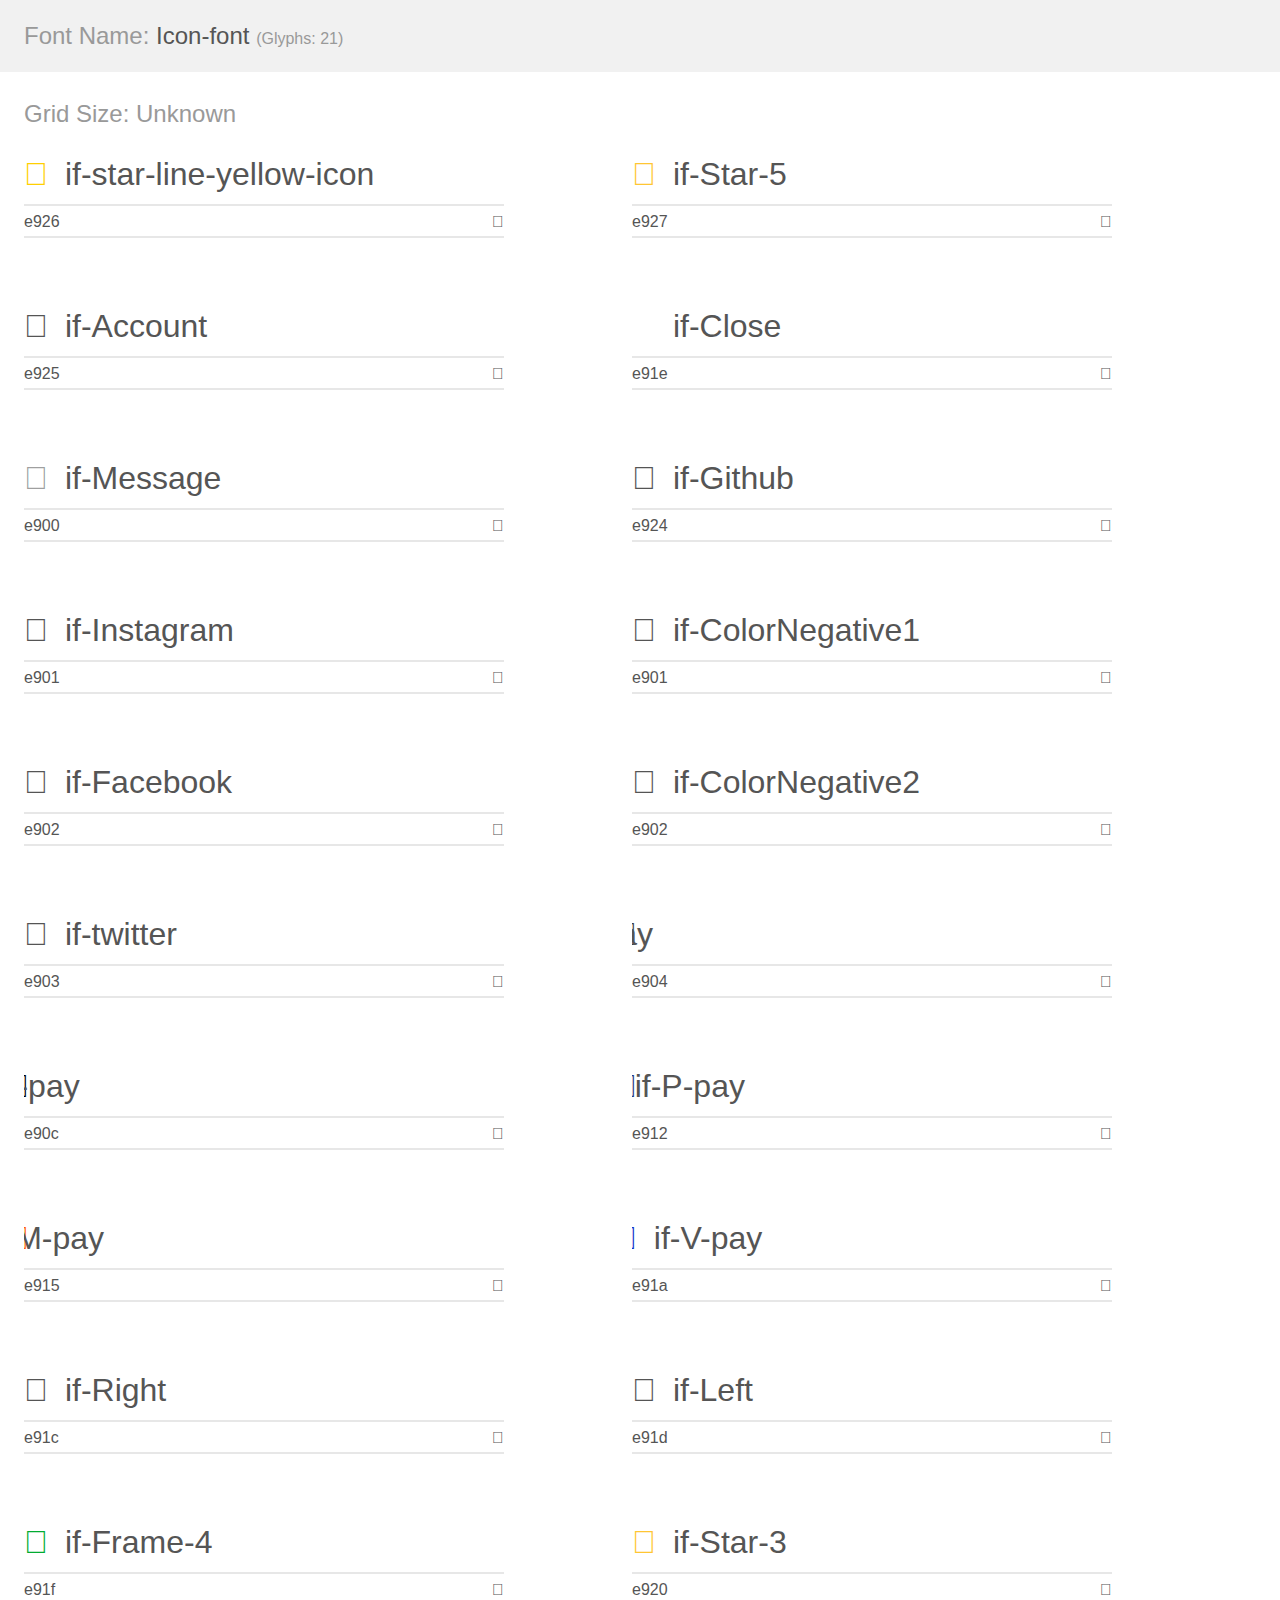
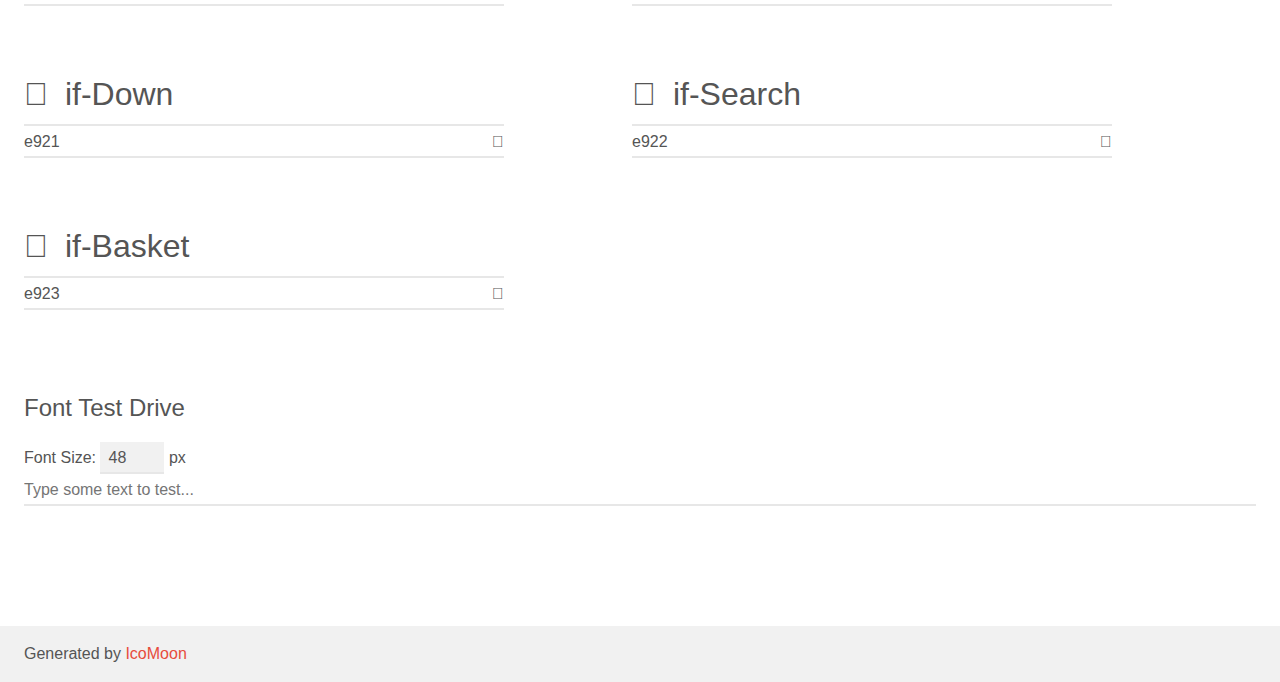
<file: assets/icons/demo.html>
<!doctype html>
<html>
<head>
    <meta charset="utf-8">
    <title>IcoMoon Demo</title>
    <meta name="description" content="An Icon Font Generated By IcoMoon.io">
    <meta name="viewport" content="width=device-width, initial-scale=1">
    <link rel="stylesheet" href="demo-files/demo.css">
    <link rel="stylesheet" href="style.css"></head>
<body>
    <div class="bgc1 clearfix">
        <h1 class="mhmm mvm"><span class="fgc1">Font Name:</span> Icon-font <small class="fgc1">(Glyphs:&nbsp;21)</small></h1>
    </div>
    <div class="clearfix mhl ptl">
        <h1 class="mvm mtn fgc1">Grid Size: Unknown</h1>
        <div class="glyph fs1">
            <div class="clearfix bshadow0 pbs">
                <span class="if-star-line-yellow-icon"></span>
                <span class="mls"> if-star-line-yellow-icon</span>
            </div>
            <fieldset class="fs0 size1of1 clearfix hidden-false">
                <input type="text" readonly value="e926" class="unit size1of2" />
                <input type="text" maxlength="1" readonly value="&#xe926;" class="unitRight size1of2 talign-right" />
            </fieldset>
            <div class="fs0 bshadow0 clearfix hidden-true">
                <span class="unit pvs fgc1">liga: </span>
                <input type="text" readonly value="" class="liga unitRight" />
            </div>
        </div>
        <div class="glyph fs1">
            <div class="clearfix bshadow0 pbs">
                <span class="if-Star-5"></span>
                <span class="mls"> if-Star-5</span>
            </div>
            <fieldset class="fs0 size1of1 clearfix hidden-false">
                <input type="text" readonly value="e927" class="unit size1of2" />
                <input type="text" maxlength="1" readonly value="&#xe927;" class="unitRight size1of2 talign-right" />
            </fieldset>
            <div class="fs0 bshadow0 clearfix hidden-true">
                <span class="unit pvs fgc1">liga: </span>
                <input type="text" readonly value="" class="liga unitRight" />
            </div>
        </div>
        <div class="glyph fs1">
            <div class="clearfix bshadow0 pbs">
                <span class="if-Account"></span>
                <span class="mls"> if-Account</span>
            </div>
            <fieldset class="fs0 size1of1 clearfix hidden-false">
                <input type="text" readonly value="e925" class="unit size1of2" />
                <input type="text" maxlength="1" readonly value="&#xe925;" class="unitRight size1of2 talign-right" />
            </fieldset>
            <div class="fs0 bshadow0 clearfix hidden-true">
                <span class="unit pvs fgc1">liga: </span>
                <input type="text" readonly value="" class="liga unitRight" />
            </div>
        </div>
        <div class="glyph fs1">
            <div class="clearfix bshadow0 pbs">
                <span class="if-Close"></span>
                <span class="mls"> if-Close</span>
            </div>
            <fieldset class="fs0 size1of1 clearfix hidden-false">
                <input type="text" readonly value="e91e" class="unit size1of2" />
                <input type="text" maxlength="1" readonly value="&#xe91e;" class="unitRight size1of2 talign-right" />
            </fieldset>
            <div class="fs0 bshadow0 clearfix hidden-true">
                <span class="unit pvs fgc1">liga: </span>
                <input type="text" readonly value="" class="liga unitRight" />
            </div>
        </div>
        <div class="glyph fs1">
            <div class="clearfix bshadow0 pbs">
                <span class="if-Message"></span>
                <span class="mls"> if-Message</span>
            </div>
            <fieldset class="fs0 size1of1 clearfix hidden-false">
                <input type="text" readonly value="e900" class="unit size1of2" />
                <input type="text" maxlength="1" readonly value="&#xe900;" class="unitRight size1of2 talign-right" />
            </fieldset>
            <div class="fs0 bshadow0 clearfix hidden-true">
                <span class="unit pvs fgc1">liga: </span>
                <input type="text" readonly value="" class="liga unitRight" />
            </div>
        </div>
        <div class="glyph fs1">
            <div class="clearfix bshadow0 pbs">
                <span class="if-Github"></span>
                <span class="mls"> if-Github</span>
            </div>
            <fieldset class="fs0 size1of1 clearfix hidden-false">
                <input type="text" readonly value="e924" class="unit size1of2" />
                <input type="text" maxlength="1" readonly value="&#xe924;" class="unitRight size1of2 talign-right" />
            </fieldset>
            <div class="fs0 bshadow0 clearfix hidden-true">
                <span class="unit pvs fgc1">liga: </span>
                <input type="text" readonly value="" class="liga unitRight" />
            </div>
        </div>
        <div class="glyph fs1">
            <div class="clearfix bshadow0 pbs">
                <span class="if-Instagram"></span>
                <span class="mls"> if-Instagram</span>
            </div>
            <fieldset class="fs0 size1of1 clearfix hidden-false">
                <input type="text" readonly value="e901" class="unit size1of2" />
                <input type="text" maxlength="1" readonly value="&#xe901;" class="unitRight size1of2 talign-right" />
            </fieldset>
            <div class="fs0 bshadow0 clearfix hidden-true">
                <span class="unit pvs fgc1">liga: </span>
                <input type="text" readonly value="" class="liga unitRight" />
            </div>
        </div>
        <div class="glyph fs1">
            <div class="clearfix bshadow0 pbs">
                <span class="if-ColorNegative1"></span>
                <span class="mls"> if-ColorNegative1</span>
            </div>
            <fieldset class="fs0 size1of1 clearfix hidden-false">
                <input type="text" readonly value="e901" class="unit size1of2" />
                <input type="text" maxlength="1" readonly value="&#xe901;" class="unitRight size1of2 talign-right" />
            </fieldset>
            <div class="fs0 bshadow0 clearfix hidden-true">
                <span class="unit pvs fgc1">liga: </span>
                <input type="text" readonly value="" class="liga unitRight" />
            </div>
        </div>
        <div class="glyph fs1">
            <div class="clearfix bshadow0 pbs">
                <span class="if-Facebook"></span>
                <span class="mls"> if-Facebook</span>
            </div>
            <fieldset class="fs0 size1of1 clearfix hidden-false">
                <input type="text" readonly value="e902" class="unit size1of2" />
                <input type="text" maxlength="1" readonly value="&#xe902;" class="unitRight size1of2 talign-right" />
            </fieldset>
            <div class="fs0 bshadow0 clearfix hidden-true">
                <span class="unit pvs fgc1">liga: </span>
                <input type="text" readonly value="" class="liga unitRight" />
            </div>
        </div>
        <div class="glyph fs1">
            <div class="clearfix bshadow0 pbs">
                <span class="if-ColorNegative2"></span>
                <span class="mls"> if-ColorNegative2</span>
            </div>
            <fieldset class="fs0 size1of1 clearfix hidden-false">
                <input type="text" readonly value="e902" class="unit size1of2" />
                <input type="text" maxlength="1" readonly value="&#xe902;" class="unitRight size1of2 talign-right" />
            </fieldset>
            <div class="fs0 bshadow0 clearfix hidden-true">
                <span class="unit pvs fgc1">liga: </span>
                <input type="text" readonly value="" class="liga unitRight" />
            </div>
        </div>
        <div class="glyph fs1">
            <div class="clearfix bshadow0 pbs">
                <span class="if-twitter"></span>
                <span class="mls"> if-twitter</span>
            </div>
            <fieldset class="fs0 size1of1 clearfix hidden-false">
                <input type="text" readonly value="e903" class="unit size1of2" />
                <input type="text" maxlength="1" readonly value="&#xe903;" class="unitRight size1of2 talign-right" />
            </fieldset>
            <div class="fs0 bshadow0 clearfix hidden-true">
                <span class="unit pvs fgc1">liga: </span>
                <input type="text" readonly value="" class="liga unitRight" />
            </div>
        </div>
        <div class="glyph fs1">
            <div class="clearfix bshadow0 pbs">
                <span class="if-G-pay"><span class="path1"></span><span class="path2"></span><span class="path3"></span><span class="path4"></span><span class="path5"></span><span class="path6"></span><span class="path7"></span><span class="path8"></span></span>
                <span class="mls"> if-G-pay</span>
            </div>
            <fieldset class="fs0 size1of1 clearfix hidden-false">
                <input type="text" readonly value="e904" class="unit size1of2" />
                <input type="text" maxlength="1" readonly value="&#xe904;" class="unitRight size1of2 talign-right" />
            </fieldset>
            <div class="fs0 bshadow0 clearfix hidden-true">
                <span class="unit pvs fgc1">liga: </span>
                <input type="text" readonly value="" class="liga unitRight" />
            </div>
        </div>
        <div class="glyph fs1">
            <div class="clearfix bshadow0 pbs">
                <span class="if-A-pay"><span class="path1"></span><span class="path2"></span><span class="path3"></span><span class="path4"></span><span class="path5"></span><span class="path6"></span></span>
                <span class="mls"> if-A-pay</span>
            </div>
            <fieldset class="fs0 size1of1 clearfix hidden-false">
                <input type="text" readonly value="e90c" class="unit size1of2" />
                <input type="text" maxlength="1" readonly value="&#xe90c;" class="unitRight size1of2 talign-right" />
            </fieldset>
            <div class="fs0 bshadow0 clearfix hidden-true">
                <span class="unit pvs fgc1">liga: </span>
                <input type="text" readonly value="" class="liga unitRight" />
            </div>
        </div>
        <div class="glyph fs1">
            <div class="clearfix bshadow0 pbs">
                <span class="if-P-pay"><span class="path1"></span><span class="path2"></span><span class="path3"></span></span>
                <span class="mls"> if-P-pay</span>
            </div>
            <fieldset class="fs0 size1of1 clearfix hidden-false">
                <input type="text" readonly value="e912" class="unit size1of2" />
                <input type="text" maxlength="1" readonly value="&#xe912;" class="unitRight size1of2 talign-right" />
            </fieldset>
            <div class="fs0 bshadow0 clearfix hidden-true">
                <span class="unit pvs fgc1">liga: </span>
                <input type="text" readonly value="" class="liga unitRight" />
            </div>
        </div>
        <div class="glyph fs1">
            <div class="clearfix bshadow0 pbs">
                <span class="if-M-pay"><span class="path1"></span><span class="path2"></span><span class="path3"></span><span class="path4"></span><span class="path5"></span></span>
                <span class="mls"> if-M-pay</span>
            </div>
            <fieldset class="fs0 size1of1 clearfix hidden-false">
                <input type="text" readonly value="e915" class="unit size1of2" />
                <input type="text" maxlength="1" readonly value="&#xe915;" class="unitRight size1of2 talign-right" />
            </fieldset>
            <div class="fs0 bshadow0 clearfix hidden-true">
                <span class="unit pvs fgc1">liga: </span>
                <input type="text" readonly value="" class="liga unitRight" />
            </div>
        </div>
        <div class="glyph fs1">
            <div class="clearfix bshadow0 pbs">
                <span class="if-V-pay"><span class="path1"></span><span class="path2"></span></span>
                <span class="mls"> if-V-pay</span>
            </div>
            <fieldset class="fs0 size1of1 clearfix hidden-false">
                <input type="text" readonly value="e91a" class="unit size1of2" />
                <input type="text" maxlength="1" readonly value="&#xe91a;" class="unitRight size1of2 talign-right" />
            </fieldset>
            <div class="fs0 bshadow0 clearfix hidden-true">
                <span class="unit pvs fgc1">liga: </span>
                <input type="text" readonly value="" class="liga unitRight" />
            </div>
        </div>
        <div class="glyph fs1">
            <div class="clearfix bshadow0 pbs">
                <span class="if-Right"></span>
                <span class="mls"> if-Right</span>
            </div>
            <fieldset class="fs0 size1of1 clearfix hidden-false">
                <input type="text" readonly value="e91c" class="unit size1of2" />
                <input type="text" maxlength="1" readonly value="&#xe91c;" class="unitRight size1of2 talign-right" />
            </fieldset>
            <div class="fs0 bshadow0 clearfix hidden-true">
                <span class="unit pvs fgc1">liga: </span>
                <input type="text" readonly value="" class="liga unitRight" />
            </div>
        </div>
        <div class="glyph fs1">
            <div class="clearfix bshadow0 pbs">
                <span class="if-Left"></span>
                <span class="mls"> if-Left</span>
            </div>
            <fieldset class="fs0 size1of1 clearfix hidden-false">
                <input type="text" readonly value="e91d" class="unit size1of2" />
                <input type="text" maxlength="1" readonly value="&#xe91d;" class="unitRight size1of2 talign-right" />
            </fieldset>
            <div class="fs0 bshadow0 clearfix hidden-true">
                <span class="unit pvs fgc1">liga: </span>
                <input type="text" readonly value="" class="liga unitRight" />
            </div>
        </div>
        <div class="glyph fs1">
            <div class="clearfix bshadow0 pbs">
                <span class="if-Frame-4"></span>
                <span class="mls"> if-Frame-4</span>
            </div>
            <fieldset class="fs0 size1of1 clearfix hidden-false">
                <input type="text" readonly value="e91f" class="unit size1of2" />
                <input type="text" maxlength="1" readonly value="&#xe91f;" class="unitRight size1of2 talign-right" />
            </fieldset>
            <div class="fs0 bshadow0 clearfix hidden-true">
                <span class="unit pvs fgc1">liga: </span>
                <input type="text" readonly value="" class="liga unitRight" />
            </div>
        </div>
        <div class="glyph fs1">
            <div class="clearfix bshadow0 pbs">
                <span class="if-Star-3"></span>
                <span class="mls"> if-Star-3</span>
            </div>
            <fieldset class="fs0 size1of1 clearfix hidden-false">
                <input type="text" readonly value="e920" class="unit size1of2" />
                <input type="text" maxlength="1" readonly value="&#xe920;" class="unitRight size1of2 talign-right" />
            </fieldset>
            <div class="fs0 bshadow0 clearfix hidden-true">
                <span class="unit pvs fgc1">liga: </span>
                <input type="text" readonly value="" class="liga unitRight" />
            </div>
        </div>
        <div class="glyph fs1">
            <div class="clearfix bshadow0 pbs">
                <span class="if-Down"></span>
                <span class="mls"> if-Down</span>
            </div>
            <fieldset class="fs0 size1of1 clearfix hidden-false">
                <input type="text" readonly value="e921" class="unit size1of2" />
                <input type="text" maxlength="1" readonly value="&#xe921;" class="unitRight size1of2 talign-right" />
            </fieldset>
            <div class="fs0 bshadow0 clearfix hidden-true">
                <span class="unit pvs fgc1">liga: </span>
                <input type="text" readonly value="" class="liga unitRight" />
            </div>
        </div>
        <div class="glyph fs1">
            <div class="clearfix bshadow0 pbs">
                <span class="if-Search"></span>
                <span class="mls"> if-Search</span>
            </div>
            <fieldset class="fs0 size1of1 clearfix hidden-false">
                <input type="text" readonly value="e922" class="unit size1of2" />
                <input type="text" maxlength="1" readonly value="&#xe922;" class="unitRight size1of2 talign-right" />
            </fieldset>
            <div class="fs0 bshadow0 clearfix hidden-true">
                <span class="unit pvs fgc1">liga: </span>
                <input type="text" readonly value="" class="liga unitRight" />
            </div>
        </div>
        <div class="glyph fs1">
            <div class="clearfix bshadow0 pbs">
                <span class="if-Basket"></span>
                <span class="mls"> if-Basket</span>
            </div>
            <fieldset class="fs0 size1of1 clearfix hidden-false">
                <input type="text" readonly value="e923" class="unit size1of2" />
                <input type="text" maxlength="1" readonly value="&#xe923;" class="unitRight size1of2 talign-right" />
            </fieldset>
            <div class="fs0 bshadow0 clearfix hidden-true">
                <span class="unit pvs fgc1">liga: </span>
                <input type="text" readonly value="" class="liga unitRight" />
            </div>
        </div>
    </div>

    <!--[if gt IE 8]><!-->
    <div class="mhl clearfix mbl">
        <h1>Font Test Drive</h1>
        <label>
            Font Size: <input id="fontSize" type="number" class="textbox0 mbm"
            min="8" value="48" />
            px
        </label>
        <input id="testText" type="text" class="phl size1of1 mvl"
        placeholder="Type some text to test..." value=""/>
        <div id="testDrive" class="if-" style="font-family: Icon-font">&nbsp;
        </div>
    </div>
    <!--<![endif]-->
    <div class="bgc1 clearfix">
        <p class="mhl">Generated by <a href="https://icomoon.io/app">IcoMoon</a></p>
    </div>

    <script src="demo-files/demo.js"></script>
</body>
</html>
</file>
<file: assets/css/color.css>
:root{
    --dark-color:#000;
    --light-color: #fff;
    --hover-color:#fd7171;
    --form-color:#f0f0f0 ;
    --input-color:#00000066;
    --header-color:#f2f0f1;
    --text-color:#00000099;
    --intermission-color:#0000001a;
    --heed-color:#f33;
    --lightheed-color:#ff33331a;
}
</file>
<file: assets/css/font.css>
@font-face {
    font-family: "Satoshi";
    font-weight: 400;
    src: url("../font/Satoshi-Variable.ttf");
}
@font-face {
    font-family: "Satoshi";
    font-weight: 500;
    src: url("../font/Satoshi-Variable.ttf");
}
@font-face {
    font-family: "Satoshi";
    font-weight: 700;
    src: url("../font/Satoshi-Variable.ttf");
}
@font-face {
    font-family: "Integral CF";
    font-weight: 700;
    src: url("../font/Integral\ CF\ Bold.ttf");
}
</file>
<file: assets/icons/style.css>
@font-face {
  font-family: 'Icon-font';
  src:  url('fonts/Icon-font.eot?dau0fx');
  src:  url('fonts/Icon-font.eot?dau0fx#iefix') format('embedded-opentype'),
    url('fonts/Icon-font.ttf?dau0fx') format('truetype'),
    url('fonts/Icon-font.woff?dau0fx') format('woff'),
    url('fonts/Icon-font.svg?dau0fx#Icon-font') format('svg');
  font-weight: normal;
  font-style: normal;
  font-display: block;
}

.h-icons{
  /* use !important to prevent issues with browser extensions that change fonts */
  font-family: 'Icon-font' !important;
  speak: never;
  font-style: normal;
  font-weight: normal;
  font-variant: normal;
  text-transform: none;
  line-height: 1;

  /* Better Font Rendering =========== */
  -webkit-font-smoothing: antialiased;
  -moz-osx-font-smoothing: grayscale;
}

.if-star-line-yellow-icon:before {
  content: "\e926";
  color: #ffcf00;
}
.if-Star-5:before {
  content: "\e927";
  color: #ffc633;
}
.if-Account:before {
  content: "\e925";
}
.if-Close:before {
  content: "\e91e";
  color: #fff;
}
.if-Message:before {
  content: "\e900";
  color: rgba(0, 0, 0, 0.40);
}
.if-Github:before {
  content: "\e924";
}
.if-Instagram:before {
  content: "\e901";
}
.if-ColorNegative1:before {
  content: "\e901";
}
.if-Facebook:before {
  content: "\e902";
}
.if-ColorNegative2:before {
  content: "\e902";
}
.if-twitter:before {
  content: "\e903";
}
.if-G-pay .path1:before {
  content: "\e904";
  color: rgb(255, 255, 255);
}
.if-G-pay .path2:before {
  content: "\e905";
  margin-left: -1.3466796875em;
  color: rgb(60, 64, 67);
}
.if-G-pay .path3:before {
  content: "\e906";
  margin-left: -1.3466796875em;
  color: rgb(60, 64, 67);
}
.if-G-pay .path4:before {
  content: "\e907";
  margin-left: -1.3466796875em;
  color: rgb(60, 64, 67);
}
.if-G-pay .path5:before {
  content: "\e908";
  margin-left: -1.3466796875em;
  color: rgb(66, 133, 244);
}
.if-G-pay .path6:before {
  content: "\e909";
  margin-left: -1.3466796875em;
  color: rgb(52, 168, 83);
}
.if-G-pay .path7:before {
  content: "\e90a";
  margin-left: -1.3466796875em;
  color: rgb(250, 187, 5);
}
.if-G-pay .path8:before {
  content: "\e90b";
  margin-left: -1.3466796875em;
  color: rgb(233, 66, 53);
}
.if-A-pay .path1:before {
  content: "\e90c";
  color: rgb(255, 255, 255);
}
.if-A-pay .path2:before {
  content: "\e90d";
  margin-left: -1.3466796875em;
  color: rgb(0, 0, 0);
}
.if-A-pay .path3:before {
  content: "\e90e";
  margin-left: -1.3466796875em;
  color: rgb(0, 0, 0);
}
.if-A-pay .path4:before {
  content: "\e90f";
  margin-left: -1.3466796875em;
  color: rgb(0, 0, 0);
}
.if-A-pay .path5:before {
  content: "\e910";
  margin-left: -1.3466796875em;
  color: rgb(0, 0, 0);
}
.if-A-pay .path6:before {
  content: "\e911";
  margin-left: -1.3466796875em;
  color: rgb(0, 0, 0);
}
.if-P-pay .path1:before {
  content: "\e912";
  color: rgb(255, 255, 255);
}
.if-P-pay .path2:before {
  content: "\e913";
  margin-left: -1.3466796875em;
  color: rgb(37, 59, 128);
}
.if-P-pay .path3:before {
  content: "\e914";
  margin-left: -1.3466796875em;
  color: rgb(23, 155, 215);
}
.if-M-pay .path1:before {
  content: "\e915";
  color: rgb(255, 255, 255);
}
.if-M-pay .path2:before {
  content: "\e916";
  margin-left: -1.3466796875em;
  color: rgb(255, 95, 0);
}
.if-M-pay .path3:before {
  content: "\e917";
  margin-left: -1.3466796875em;
  color: rgb(235, 0, 27);
}
.if-M-pay .path4:before {
  content: "\e918";
  margin-left: -1.3466796875em;
  color: rgb(247, 158, 27);
}
.if-M-pay .path5:before {
  content: "\e919";
  margin-left: -1.3466796875em;
  color: rgb(247, 158, 27);
}
.if-V-pay .path1:before {
  content: "\e91a";
  color: rgb(255, 255, 255);
}
.if-V-pay .path2:before {
  content: "\e91b";
  margin-left: -1.3466796875em;
  color: rgb(20, 52, 203);
}
.if-Right:before {
  content: "\e91c";
}
.if-Left:before {
  content: "\e91d";
}
.if-Frame-4:before {
  content: "\e91f";
  color: #01ab31;
}
.if-Star-3:before {
  content: "\e920";
  color: #ffc633;
}
.if-Down:before {
  content: "\e921";
}
.if-Search:before {
  content: "\e922";
}
.if-Basket:before {
  content: "\e923";
}
</file>
<file: assets/css/style.css>
/*? SING-IN section */
.sing-in {
  width: 100%;
  height: 40px;
  background-color: var(--dark-color);
  position: relative;

}

.sing-in__title {
  color: var(--light-color);
  font-size: 14px;
}

.sing-in__link {
  color: var(--light-color);
  font-weight: 500;
  text-decoration: underline;
}

.sing-in__icon {
  position: absolute;
  right: 5%;
}

/* .sing-in__icon__link {} */

/*? NAVBAR section */

.navbar {
  gap: 40px;
  margin: 20px auto;
}
.navbar__bar {
  display: none;
}
.navbar__logo {
  color: var(--dark-color);
  font-family: Integral CF;
  font-size: 32px;
}

.navbar__tool__items {
  gap: 15px;
}

.navbar__tool__link {
  gap: 6px;
}
.navbar__tool__link:hover {
  color: var(--hover-color);
  transition: all 0.4s ease;
}
.navbar__form {
  padding: 12px 16px;
  gap: 12px;
  flex: 1 0 0;
  border-radius: 62px;
  background-color: var(--form-color);
}

/* .navbar__form__icon {} */

.navbar__form__input {
  width: 100%;
  color: var(--input-color);
  border: none;
  outline: none;
}

.navbar__form__input::placeholder {
  background-color: var(--form-color);
}

.navbar__icon {
  gap: 15px;
}
.navbar__icon i:nth-child(1) {
  display: none;
}

/* ? Header section */
.header {
  background-image: url("../images/Rectangle 2.png");
  background-color: var(--header-color);
  position: relative;
}

.header__star-lg {
  position: absolute;
  top: 85px;
  right: 5%;
}

.header__star-sm {
  position: absolute;
  top: 300px;
  right: 42%;
}

.header__title {
  padding-top: 100px;
  margin-left: 5%;
  width: 41%;
}

.header__title-main {
  color: var(--dark-color);
  font-family: Integral CF;
  font-size: 64px;
  line-height: 64px;
}

.header__title-explain {
  margin: 30px auto;
  color: var(--text-color);
}

/* .header__title-btn {} */

.header__contact {
  width: 47%;
  flex-wrap: wrap;
  padding: 50px 0 115px 5%;
}

.header__contact-amount {
  font-size: 40px;
  font-weight: 700;
}

.header__confer {
  height: 70px;
  width: 1px;
  background-color: var(--intermission-color);
}

/* .header__contact-title {} */

/*? Brand section */
.brand {
  padding: 40px 5%;
  background-color: var(--dark-color);
  flex-wrap: wrap;
}

/*? Main section  */
/* .main__boxs__title {} */

.main__boxs__container {
  overflow: auto;
  gap: 20px;
  align-items: flex-start;
}

.main__box-img-container {
  background-position: center;
  background-repeat: no-repeat;
  background-size: cover;
}

.main__box-img {
  border-radius: 10px;
  width: 43dvh;
  height: 43dvh;
}
.main__boxs__produce-name {
  font-size: 18px;
  font-weight: 700;
  margin: 15px auto 10px;
}

.main__box__produce-value {
  justify-content: flex-start;
  align-items: center;
  gap: 7px;
  margin-bottom: 12px;
}

.main__value-number {
  font-size: 14px;
}

.main__value-price-container {
  justify-content: start;
}

.main__value-price {
  font-size: 24px;
  font-weight: 700;
}

.main__value-price-eks {
  color: var(--input-color);
  font-size: 24px;
  margin: 0 25px 0 10px;
  text-decoration: line-through;
}

.main__value-price-percent {
  color: var(--heed-color);
  font-size: 12px;
  font-weight: 500;
  border-radius: 62px;
  background: var(--lightheed-color);
  padding: 6px 14px;
}

.main__btn {
  color: var(--dark-color);
  background-color: var(--light-color);
  border: 1px solid var(--intermission-color);
  margin: 35px auto 80px;
}

.main__btn:hover {
  color: var(--light-color);
  background-color: var(--dark-color);
  
}

.main > hr {
  background-color: var(--intermission-color);
}

/* ? Activite section */
.activite {
  border-radius: 40px;
  background-color: var(--form-color);
}

.activite__title {
  padding-top: 60px;
  margin-top: 0;
}

.activite__boxs {
  flex-wrap: wrap;
  gap: 20px;
}

.activite__box {
  height: 300px;
  border-radius: 40px;
}

.activite__box-title {
  font-weight: 700;
  font-size: 36px;
  margin: 25px 0 0 35px;
}

.activite__box:nth-child(1) {
  width: 354px;
  background-image: url(../images/image\ 11.png);
}

.activite__box:nth-child(2) {
  width: 684px;
  background-image: url(../images/image\ 13.png);
}

.activite__box:nth-child(3) {
  width: 684px;
  background-image: url(../images/image\ 12.png);
  margin-bottom: 70px;
}

.activite__box:nth-child(4) {
  width: 354px;
  background-image: url(../images/image\ 14.png);
  margin-bottom: 70px;
}

/* ? Client comment */

/* .client {} */

.client__title-container {
  display: flex;
  align-items: flex-end;
  margin: 50px 0 55px;
}

.client__title {
  margin: 0;
}

.client__boxs {
  display: flex;
  height: 290px;
  gap: 20px;
}

.slider-container {
  overflow: auto;
}
/* .slide {} */

.client__box {
  width: 400px;
  height: 240px;
  border-radius: 20px;
  border: 1px solid var(--intermission-color);
  padding: 28px 32px;
}

.client__box__name {
  display: flex;
  align-items: center;
  margin: 20px auto 15px;

  > p {
    font-weight: 700;
    font-size: 20px;
  }
}

.client__box__comment {
  color: var(--text-color);
}

/* ? Offer section  */
.offer {
  margin-top: 30px;
  padding: 30px 5% 30px 5%;
  background-color: var(--dark-color);
  border-radius: 20px;
}
.offer__title {
  width: 50%;
  font-family: Integral CF;
  font-size: 40px;
  font-weight: 700;
  color: var(--light-color);
}
.offer__form {
  background-color: var(--light-color);
  justify-content: start;
  gap: 15px;
}
.offer__form__input {
  outline: none;
  border: none;
}
.offer__form__input::placeholder {
  color: var(-input-color);
  margin-left: 40px;
}
.offer__btn {
  margin-top: 13px;
}
.offer__btn:hover {
  background-color: var(--hover-color);
  color: var(--light-color);
}
/* ? Feature section  */
.feature {
  flex-wrap: wrap;
  align-items: end;
  padding: 50px 0;
}
.feature__shop {
  width: 25%;
}
.feature__shop > p:nth-child(2) {
  color: var(--text-color);
  margin: 25px 0 35px;
}
.feature__shop__sosialm {
  display: flex;
  gap: 20px;
  > i {
    font-size: 30px;
  }
}
.feature__title {
  flex-direction: column;
  align-items: start;
  gap: 10px;
  > li > a {
    color: var(--text-color);
  }
  > li:nth-child(1) {
    margin-bottom: 25px;
    > a {
      font-weight: 500;
      color: var(--dark-color);
      
    }
  }
}
/* ? Footer section  */
.footer {
  padding: 25px 0 60px;
  > h6 {
    color: var(--text-color);
  }
}

@media (max-width: 400px) {
  /* ? Sing-in */
  .sing-in__title,
  .sing-in__link {
    font-size: 12px;
  }
  /* ?Navbar section */
  .navbar {
    justify-content: space-between;
    position: relative;
  }
  .navbar__bar {
    display: block;
  }
  .navbar__logo {
    font-size: 25px;
  }
  .navbar__tool {
    display: none;
  }
  .navbar__tool__items {
    position: absolute;
    flex-direction: column;
    align-items: flex-start;
    top: 36px;
    left: 1%;
  }
  .navbar__form {
    display: none;
  }
  .navbar__icon i:nth-child(1){
    display: block;
  }
  /* ? Header section */
  .header__img-content {
    height: 448px;
    background-image: url(../images/backimg.jpg);
    > img {
      width: 390px;
      height: 448px;
    }
  }
  .header__star {
    display: none;
  }
  .header__title {
    width: 90%;
  }
  .header__title-main {
    font-size: 36px;
  }
  .header__contact {
    padding-bottom: 15px;
    width: 80%;
    justify-content: center;
    gap: 20px;
  }
  .header__confer {
    display: none;
  }
  .header__contact-amount {
    font-size: 24px;
  }

  /*? Brand section */
  .brand {
    justify-content: center;
    gap: 10px;
    > svg {
      width: 100px;
      height: 24px;
    }
  }
  /* ? Main section */
  .main__boxs__title {
    font-size: 32px;
  }
  .main__boxs__container {
    overflow: auto;
    gap: 20px;
    align-items: flex-start;
  }
  .main__boxs__container::-webkit-scrollbar {
    display: none;
  }
  .main__box-img {
    border-radius: 10px;
    width: 32dvh;
    height: 32dvh;
  }
  .main__boxs__produce-name {
    font-size: 16px;
  }
  .main__value-number {
    font-size: 12px;
  }
  .main__value-price {
    font-size: 16px;
  }
  .main__value-price-eks {
    font-size: 16px;
  }
  .main__value-price-percent {
    font-size: 10px;
  }
  /* ? Activite section */

  .activite__title {
    font-size: 32px;
  }
  .activite__box {
    height: 200px;
  }
  .activite__box-title {
    font-size: 24px;
  }
  .activite__box {
    width: 90% !important;
  }
  .activite__box:nth-child(3) {
    margin-bottom: 0;
  }
  .activite__box:nth-child(4) {
    margin-bottom: 30px;
  }
  /* ? Client comment  */
  .client__title {
    width: 80%;
    font-size: 32px;
    text-align: start;
  }
  .client__boxs::-webkit-scrollbar-track,
  .client__boxs::-webkit-scrollbar-thumb {
    display: none;
  }

  /* ? Offer section */
  .offer {
    flex-direction: column;
    gap: 30px;
  }
  .offer__title {
    font-size: 32px;
  }
  /* ? Feature section */
  .feature__title {
    width: 50%;
    > li:nth-child(1) {
      margin: 24px 0 5px;
    }
    
  }
  /* ? Footer  */
  .footer {
    flex-direction: column;
    > span > svg {
      width: 56px;
      height: 42px;
    }
  }
}
</file>
<file: assets/icons/demo-files/demo.css>
body {
  padding: 0;
  margin: 0;
  font-family: sans-serif;
  font-size: 1em;
  line-height: 1.5;
  color: #555;
  background: #fff;
}
h1 {
  font-size: 1.5em;
  font-weight: normal;
}
small {
  font-size: .66666667em;
}
a {
  color: #e74c3c;
  text-decoration: none;
}
a:hover, a:focus {
  box-shadow: 0 1px #e74c3c;
}
.bshadow0, input {
  box-shadow: inset 0 -2px #e7e7e7;
}
input:hover {
  box-shadow: inset 0 -2px #ccc;
}
input, fieldset {
  font-family: sans-serif;
  font-size: 1em;
  margin: 0;
  padding: 0;
  border: 0;
}
input {
  color: inherit;
  line-height: 1.5;
  height: 1.5em;
  padding: .25em 0;
}
input:focus {
  outline: none;
  box-shadow: inset 0 -2px #449fdb;
}
.glyph {
  font-size: 16px;
  width: 15em;
  padding-bottom: 1em;
  margin-right: 4em;
  margin-bottom: 1em;
  float: left;
  overflow: hidden;
}
.liga {
  width: 80%;
  width: calc(100% - 2.5em);
}
.talign-right {
  text-align: right;
}
.talign-center {
  text-align: center;
}
.bgc1 {
  background: #f1f1f1;
}
.fgc1 {
  color: #999;
}
.fgc0 {
  color: #000;
}
p {
  margin-top: 1em;
  margin-bottom: 1em;
}
.mvm {
  margin-top: .75em;
  margin-bottom: .75em;
}
.mtn {
  margin-top: 0;
}
.mtl, .mal {
  margin-top: 1.5em;
}
.mbl, .mal {
  margin-bottom: 1.5em;
}
.mal, .mhl {
  margin-left: 1.5em;
  margin-right: 1.5em;
}
.mhmm {
  margin-left: 1em;
  margin-right: 1em;
}
.mls {
  margin-left: .25em;
}
.ptl {
  padding-top: 1.5em;
}
.pbs, .pvs {
  padding-bottom: .25em;
}
.pvs, .pts {
  padding-top: .25em;
}
.unit {
  float: left;
}
.unitRight {
  float: right;
}
.size1of2 {
  width: 50%;
}
.size1of1 {
  width: 100%;
}
.clearfix:before, .clearfix:after {
  content: " ";
  display: table;
}
.clearfix:after {
  clear: both;
}
.hidden-true {
  display: none;
}
.textbox0 {
  width: 3em;
  background: #f1f1f1;
  padding: .25em .5em;
  line-height: 1.5;
  height: 1.5em;
}
#testDrive {
  display: block;
  padding-top: 24px;
  line-height: 1.5;
}
.fs0 {
  font-size: 16px;
}
.fs1 {
  font-size: 32px;
}
</file>
